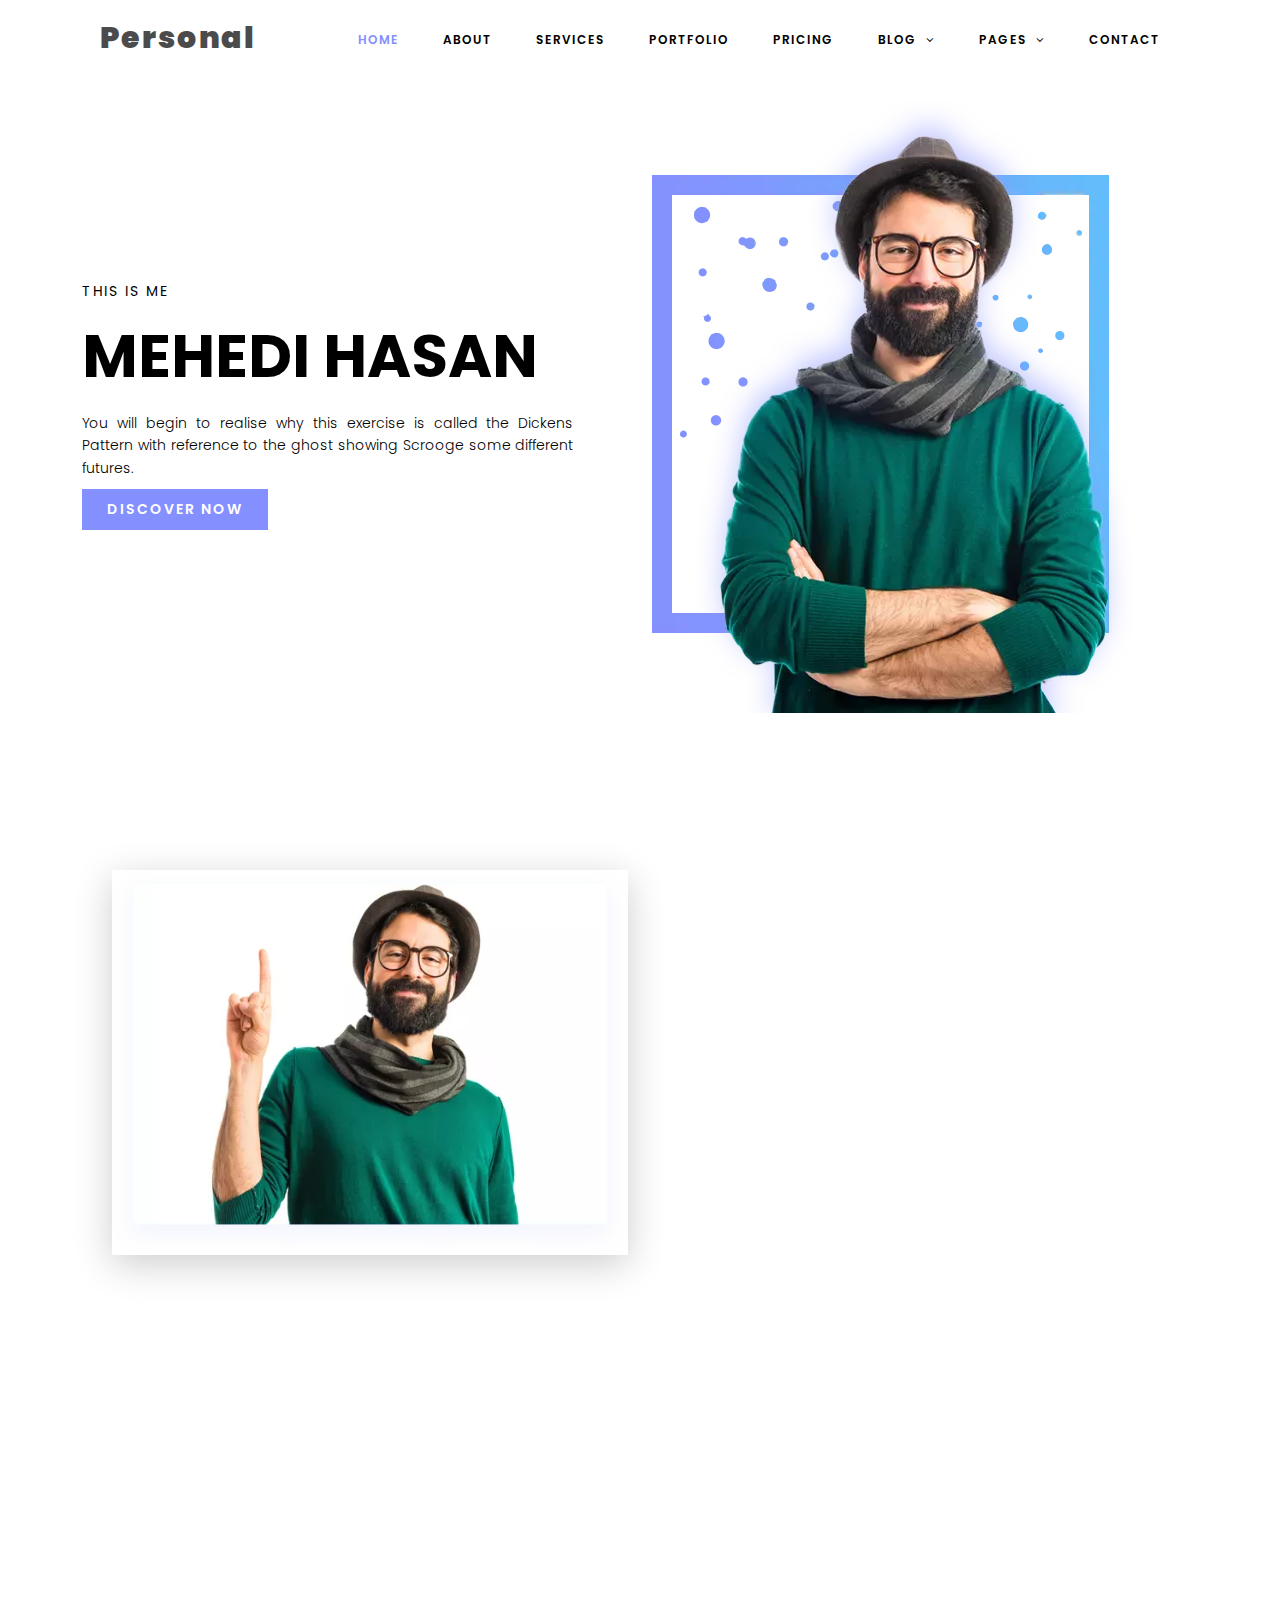
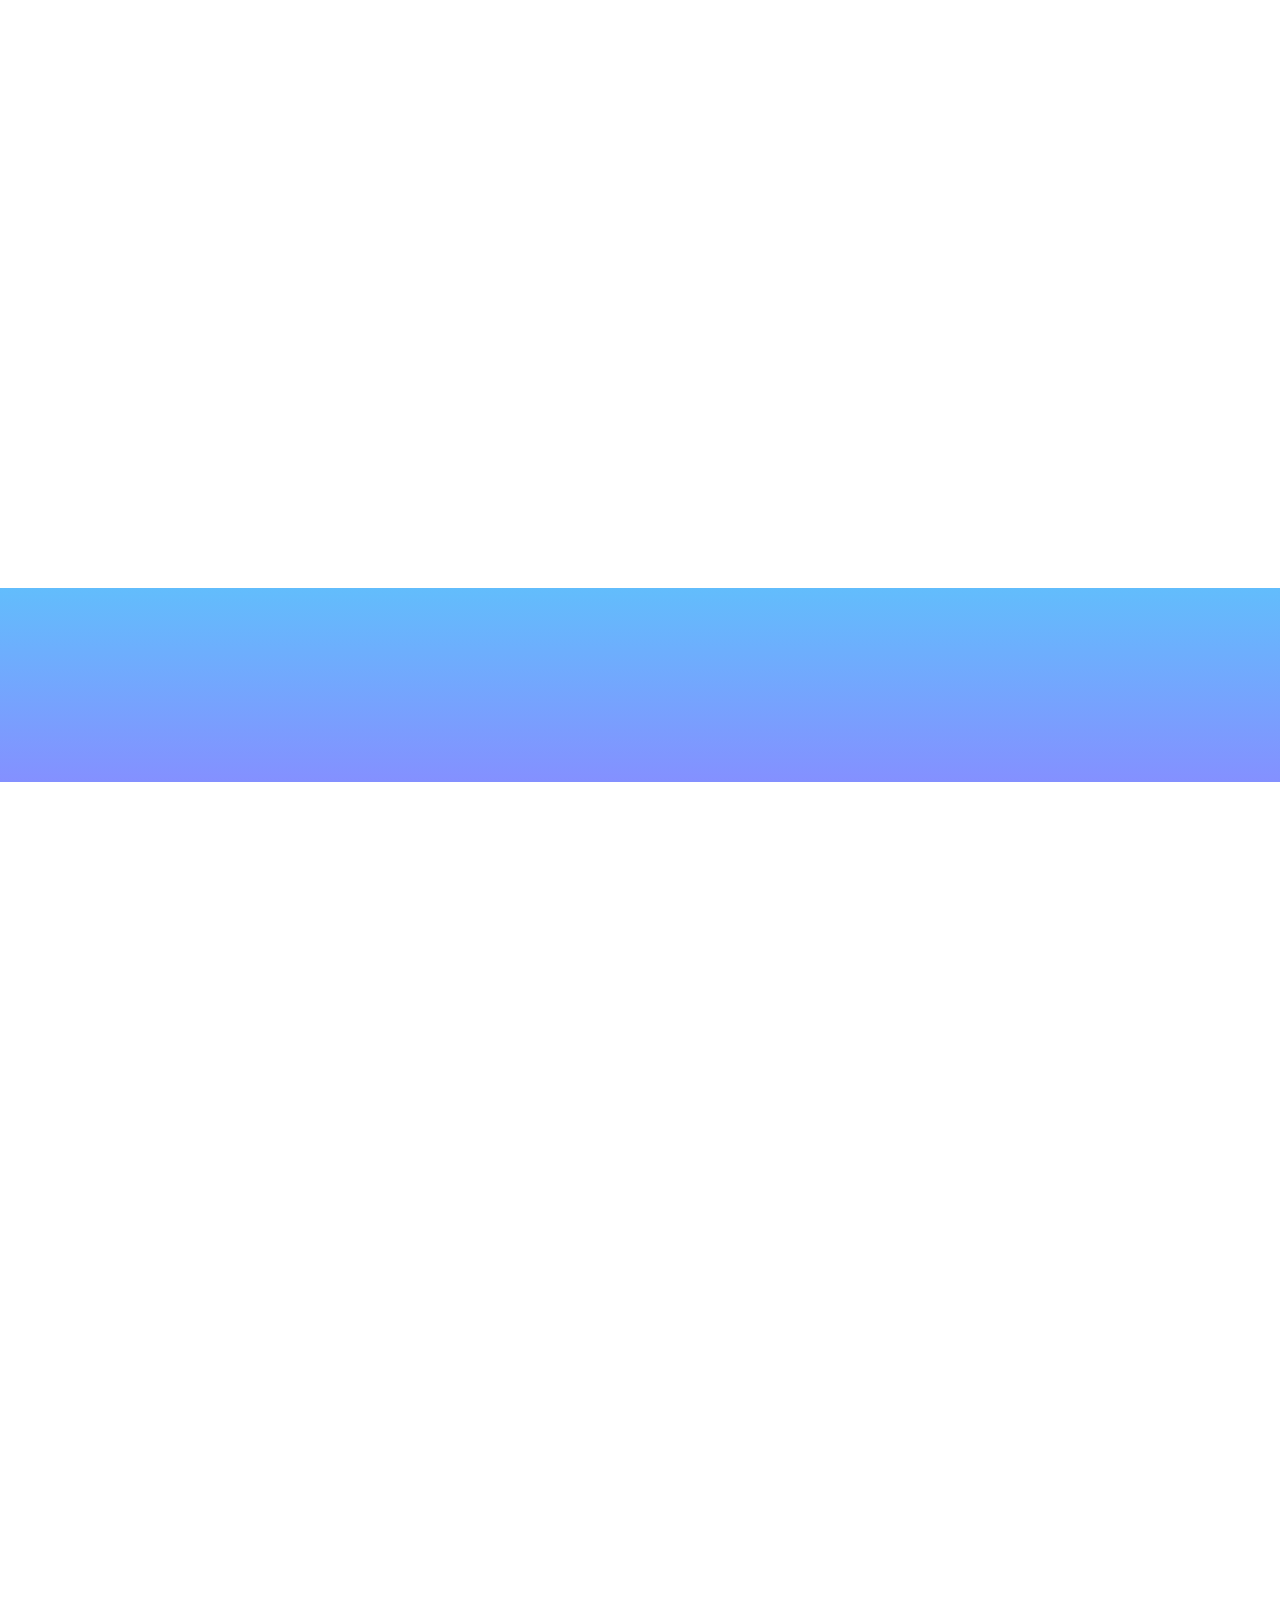
<file: index.html>
<!DOCTYPE html>
	<html lang="en">
	<head>
		<meta charset="UTF-8">
		<meta http-equiv="X-UA-Compatible" content="IE=edge">
		<meta name="viewport" content="width=device-width, initial-scale=1.0">
	<title>Personal Portfolio</title>

	<!-- bootstrap css link -->
	<link rel="stylesheet" href="assets/css/bootstrap.min.css">
	<!-- animate css link -->
	<link rel="stylesheet" href="assets/css/animate.min.css">
	<!-- fontawesome  css link -->
	<link rel="stylesheet" href="assets/css/font-awesome.min.css">
	<!-- owl carousel css link -->
	<link rel="stylesheet" href="assets/css/owl.carousel.min.css">
	<!-- magnific-popup css link -->
	<link rel="stylesheet" href="assets/css/magnific-popup.css">

	<!-- custom css link -->
	<link rel="stylesheet" href="style.css">
	<!-- responsive css link -->
	<link rel="stylesheet" href="assets/css/responsive.css">
</head>
<body>
<!-- back to top start -->
<div class="progress-wrap to-top">
	<a href="#"><i class="fa fa-long-arrow-up"></i></a>
</div>
<!-- back to top ends -->

<!-- header area start -->

<header class="header" id="header">
	<div class="header-top">
		<div class="logo">
			<a href="index.html"><h2>Personal</h2></a>
		</div>

		<nav class="navbar a_parent">
			<ul>
				<li class="menu-active"><a href="index.html" class="navItem active">Home</a></li>
				<li><a href="about.html" class="navItem">about</a></li>
				<li><a href="service.html" class="navItem">services</a></li>
				<li><a href="portfolio.html" class="navItem">portfolio</a></li>
				<li><a href="#" class="navItem">pricing</a></li>
				<li><a href="#" class="navItem">blog <i class="fa fa-angle-down pd-r"></i></a>
					<ul class="dropdown dd_menu">
						<li><a href="#">Blog Home</a></li>
						<li><a href="#">Blog Single</a></li>
					</ul>
				</li>
				<li><a href="#" class="navItem">pages <i class="fa fa-angle-down pd-r"></i></a>
					<ul class="dropdown dd_menu">
						<li><a href="#">Elements</a></li>
						<li><a href="#" class="navItem dd_menu_a">Level 2 <i class="fa fa-angle-right pd-r"></i></a>
							<ul class="dropdown-2 dd_menu">
								<li><a href="#">Item One</a></li>
								<li><a href="#">Item Two</a></li>
							</ul>
						</li>
					</ul>
				</li>				
				<li><a href="#" class="navItem">contact</a></li>
			</ul>
		</nav>
<!-- mobile nav start -->
		<div class="mobile-nav">

			<div id="toggle" class="toggle">
				<i class="fa fa-bars"></i>
			</div>

		</div>
			<div class="nav-bar">
				<div class="canvas-overlay" id="canvas-overlay"></div>
				<div class="close" id="close">
					<i class="fa fa-times"></i>
				</div>
				<ul>
					<li><a href="index.html" class="navItem active">Home</a></li>
					<li><a href="about.html" class="navItem">About</a></li>
					<li><a href="service.html" class="navItem">services</a></li>
					<li><a href="portfolio.html" class="navItem">Portfolio</a></li>
					<li><a href="#" class="navItem">pricing</a></li>
					<li><a href="#" class="navItem">Blog <i class="fa fa-angle-down rights"></i></a>
						<ul class="dropdown">
							<li><a href="#">Blog Home</a></li>
							<li><a href="#">Blog Single</a></li>
						</ul>
					</li>
					<li><a href="#" class="navItem">Pages <i class="fa fa-angle-down rights"></i></a>
						<ul class="dropdown">
							<li><a href="#">Elements</a></li>
							<li><a href="#" class="navItem">Level 2 <i class="fa fa-angle-down rights"></i></a>
								<ul class="dropdown">
									<li><a href="#">Item One</a></li>
									<li><a href="#">Item Two</a></li>
								</ul>
							</li>
						</ul>
					</li>
					<li><a href="#" class="navItem">contact</a></li>
				</ul>
			</div>
		<!-- mobile nav ends -->

	</div>
</header>

<!-- header area ends -->

<!-- homepage area starts -->

<section class="homepage animate__animated animate__fadeIn wow ">

	<div class="box-container">
		<div class="container">
			<div class="row align-items-center">

				<div class="col-lg-6 col-md-6">
					<div class="hompage-content">
						<h3>This is me</h3>
						<h1>Mehedi Hasan</h1>
						<P>You will begin to realise why this exercise is called the Dickens Pattern with reference to the ghost showing Scrooge some different futures.</P>
						<a href="#" class="btn hm-btn">Discover Now</a>
					</div>		
				</div>
				<div class="col-lg-6 col-md-6">
					<div class="homepage-img">
						<img src="assets/img/home.webp" alt="">
					</div>
				</div>

			</div>
		</div>
	</div>

</section>

<!-- homepage area ends -->

<!-- about me area starts -->

<section class="aboutme">

	<div class="box-container">
		<div class="container">
			<div class="row align-items-center">

				<div class="col-lg-6 col-md-6">
					<div class="aboutme-img animate__animated animate__zoomIn wow">
						<img src="assets/img/about.webp" alt="">
					</div>
				</div>

				<div class="col-lg-6 col-md-6">
					<div class="about-content animate__animated animate__zoomIn wow">
						<h3>About me</h3>
						<h1>Personal Details</h1>
						<p>Here, I focus on a range of items and features that we use in life without giving them a second thought. such as Coca Cola. Dolor sit amet, consectetur adipisicing elit, sed do eiusmod tempor incididunt ut labore et dolore magna aliqua. Ut enim ad minim veniam, quis nostrud exercitation ullamco. </p>
						<a href="#" class="btn about-me-btn">View Full Details</a>
					</div>		
				</div>	

			</div>
		</div>
	</div>

</section>

<!-- about area ends -->


<!-- service area start -->

<section class="services">
	<div class="service-area">
		<div class="container">

			<div class="row">
				<div class=" offset-lg-2 col-lg-7">
						<div class="service-heading animate__animated wow animate__fadeInUp">
							<h3>My Offered Services</h3>
							<p>At about this time of year, some months after New Year’s resolutions have been made and kept, or made and neglected.</p>
						</div>
				</div>
			</div>

			<div class="row">

				<div class="col-lg-4 col-md-6 animate__animated wow animate__fadeInUp">
					<div class="service-box">
						<div class="service-box-top">
							<div class="service-box-icon">
								<i class="fa fa-pie-chart"></i>
							</div>
							<h4>Web Design</h4>
						</div>
						<p>“It is not because things are difficult that we do not dare; it is because we do not dare that they are difficult.” </p>
					</div>
				</div>

				<div class="col-lg-4 col-md-6 animate__animated wow animate__fadeInUp">
					<div class="service-box">
						<div class="service-box-top">
							<div class="service-box-icon">
								<i class="fa fa-laptop"></i>
							</div>
							<h4>Web Development</h4>
						</div>
						<p>“It is not because things are difficult that we do not dare; it is because we do not dare that they are difficult.” </p>
					</div>
				</div>

				<div class="col-lg-4 col-md-6 animate__animated wow animate__fadeInUp">
					<div class="service-box">
						<div class="service-box-top">
							<div class="service-box-icon">
								<i class="fa fa-camera"></i>
							</div>
							<h4>Photography</h4>
						</div>
						<p>“It is not because things are difficult that we do not dare; it is because we do not dare that they are difficult.” </p>
					</div>
				</div>

				<div class="col-lg-4 col-md-6 animate__animated wow animate__fadeInUp">
					<div class="service-box">
						<div class="service-box-top">
							<div class="service-box-icon">
								<i class="fa fa-picture-o"></i>
							</div>
							<h4>Cliping Path</h4>
						</div>
						<p>“It is not because things are difficult that we do not dare; it is because we do not dare that they are difficult.” </p>
					</div>
				</div>

				<div class="col-lg-4 col-md-6 animate__animated wow animate__fadeInUp">
					<div class="service-box">
						<div class="service-box-top">
							<div class="service-box-icon">
								<i class="fa fa-tablet"></i>
							</div>
							<h4>Apps Interface</h4>
						</div>
						<p>“It is not because things are difficult that we do not dare; it is because we do not dare that they are difficult.” </p>
					</div>
				</div>

				<div class="col-lg-4 col-md-6 animate__animated wow animate__fadeInUp">
					<div class="service-box">
						<div class="service-box-top">
							<div class="service-box-icon">
								<i class="fa fa-rocket"></i>
							</div>
							<h4>Graphic Design</h4>
						</div>
						<p>“It is not because things are difficult that we do not dare; it is because we do not dare that they are difficult.” </p>
					</div>
				</div>

			</div>
		</div>
	</div>
</section>

<!-- service area end -->


<!-- counting area start -->

<section class="counting">
	<div class="counting-area">
		<div class="container">
			<div class="row animate__animated wow animate__fadeInUp">
				<div class="col-lg-3 col-md-6">
					<div class="single-count-box ">
						<h2 class="count">2536</h2>
						<p>Projects Completed</p>
					</div>
				</div>

				<div class="col-lg-3 col-md-6">
					<div class="single-count-box">
						<h2 class="count">6784</h2>
						<p>Happy Clients</p>
					</div>
				</div>
				
				<div class="col-lg-3 col-md-6">
					<div class="single-count-box">
						<h2 class="count">2239</h2>
						<p>Cups of Coffee</p>
					</div>
				</div>
				
				<div class="col-lg-3 col-md-6">
					<div class="single-count-box">
						<h2 class="count">434</h2>
						<p>Real professinal</p>
					</div>
				</div>

			</div>
		</div>
	</div>
</section>

<!-- counting area ends -->

<!-- portfolio area starts  -->

<section class="portfolio portfolio-area" >
	<div class="portfolio-section">

		<div class="portfolio-heading text-center animate__animated wow animate__fadeInUp">
			<h2 class="portfolio-title">Our Latest Featured Projects</h2>
			<p>Who are in extremely love with eco friendly system.</p>
		</div>

		<div class="portfolio-content container">
			<div class="row">
				<div class="offset-lg-3 col-lg-7">
					<div class="portfolio-menu animate__animated wow animate__fadeInUp">
						<ul>
							<li class="filterr active" data-filter="*">ALL</li>
							<li class="filterr" data-filter=".vector">Vector</li>
							<li class="filterr" data-filter=".raster">Raster</li>
							<li class="filterr" data-filter=".ui">UI/UX</li>
							<li class="filterr" data-filter=".print">Printing</li>
						</ul>
					</div>
				</div>
			</div>
		
			<div class="row">
				<div class="portfolio-item-lists">
					<div class="container">
						<div class="row portfolio-item-list popup-gallery">
						
							<div class="col-lg-4 col-sm-4 vector single-portfolio-item animate__animated wow animate__fadeInUp">
								<div class="relative">
									<div class="thumb">
										<div class="overlay overlay-bg"></div>
											<img src="assets/img/portfolio-1.webp" alt="">
										<a class="img-pop-up" href="assets/img/portfolio-1.webp">
											<div class="middle">
												<img src="assets/img/overlay.png" alt="">
											</div>
										</a>
									</div>
								</div>
								<div class="p-inner">
									<h4>2D Vinyl Design</h4>
									<div class="cat">vector</div>
								</div>
							</div>
						
							<div class="col-lg-4 col-sm-4 vector single-portfolio-item animate__animated wow animate__fadeInUp">
							<div class="relative">
								<div class="thumb">
									<div class="overlay overlay-bg"></div>
										<img src="assets/img/portfolio-2.webp" alt="">
									
									<a class="img-pop-up" href="assets/img/portfolio-2.webp">
										<div class="middle">
											<img src="assets/img/overlay.png" alt="">
										</div>
									</a>
								</div>
							</div>
							<div class="p-inner">
								<h4>2D Vinyl Design</h4>
								<div class="cat">vector</div>
							</div>
						</div>

							<div class="col-lg-4 col-sm-4 raster single-portfolio-item animate__animated wow animate__fadeInUp">
							<div class="relative">
								<div class="thumb">
									<div class="overlay overlay-bg"></div>
										<img src="assets/img/portfolio-3.webp" alt="">
									
									<a class="img-pop-up" href="assets/img/portfolio-3.webp">
										<div class="middle">
											<img src="assets/img/overlay.png" alt="">
										</div>
									</a>
								</div>
							</div>
							<div class="p-inner">
								<h4>Creative Poster Design</h4>
								<div class="cat">raster</div>
							</div>
						</div>
							<div class="col-lg-4 col-sm-4 ui print single-portfolio-item animate__animated wow animate__fadeInUp">
							<div class="relative">
								<div class="thumb">
									<div class="overlay overlay-bg"></div>
										<img src="assets/img/portfolio-4.webp" alt="">
									
									<a class="img-pop-up" href="assets/img/portfolio-4.webp">
										<div class="middle">
											<img src="assets/img/overlay.png" alt="">
										</div>
									</a>
								</div>
							</div>
							<div class="p-inner">
								<h4>Embosed Logo Design</h4>
								<div class="cat">UI/UX</div>
							</div>
						</div>

							<div class="col-lg-4 col-sm-4 raster single-portfolio-item animate__animated wow animate__fadeInUp">
							<div class="relative">
								<div class="thumb">
									<div class="overlay overlay-bg"></div>
										<img src="assets/img/portfolio-5.webp" alt="">
									
									<a class="img-pop-up" href="assets/img/portfolio-5.webp">
										<div class="middle">
											<img src="assets/img/overlay.png" alt="">
										</div>
									</a>
								</div>
							</div>
							<div class="p-inner">
								<h4>3D Helmet Design</h4>
								<div class="cat">raster</div>
							</div>
						</div>

							<div class="col-lg-4 col-sm-4 print single-portfolio-item animate__animated wow animate__fadeInUp">
							<div class="relative">
								<div class="thumb">
									<div class="overlay overlay-bg"></div>
										<img src="assets/img/portfolio-6.webp" alt="">
									
									<a class="img-pop-up" href="assets/img/portfolio-6.webp">
										<div class="middle">
											<img src="assets/img/overlay.png" alt="">
										</div>
									</a>
								</div>
							</div>
						<div class="p-inner">
							<h4>Creative Poster Design</h4>
							<div class="cat">print</div>
						</div>
					</div>

					</div>
					</div>
				</div>
			</div>
		</div>
	</div>
</section>

<!-- portfolio area ends -->

<!-- Clients area starts -->

<section class="clients">
	<div class="clients-area">
		<div class="container">

			<div class="row">
				<div class="col-lg-12 text-center">
					<div class="client-area-heading animate__animated wow animate__fadeInUp">
						<h3 class="clients-title">Client's Feedback About Me</h3>
						<p>It is very easy to start smoking but it is an uphill task to quit it. Ask any chain smoker or even a person.</p>
					</div>
				</div>
			</div>

			<div class="single-clients-list owl-carousel animate__animated wow animate__fadeInUp">

					<div class="single-clients-item animate__animated wow animate__fadeInLeft">
						<div class="left-area">
							<img src="assets/img/user2.png.webp" alt="">
						</div>

						<div class="right-area">
								<p> A purpose is the eternal condition for success. Every former smoker can tell you just how hard it is to stop smoking cigarettes. However.  </p>						
							<h4>Carolyn Craig</h4>
							<p class="users-title">CEO at Facebook</p>
						</div>
					</div>

					<div class="single-clients-item animate__animated wow animate__fadeInRight">
						<div class="left-area">
							<img src="assets/img/user1.png.webp" alt="">
						</div>

						<div class="right-area">
							<p>Do you want to be even more successful? Learn to love learning and growth. The more effort you put into improving your skills, the bigger the payoff you.</p>
							<h4>Harriet Maxwell</h4>
							<p class="users-title">CEO at Google</p>
						</div>
					</div>

			</div>
		</div>
	</div>
</section>

<!-- Clients area ends -->

<!-- products area starts -->

<section class="products">
	<div class="product-area">
		<div class="container">
			<div class="row">
				<div class="col-lg-12 text-center">
					<div class="client-area-heading animate__animated wow animate__fadeInUp">
						<h3 class="clients-title">Choose Your Plan</h3>
						<p>When someone does something that they know that they shouldn’t do, did they.</p>
					</div>
				</div>
			</div>

			<div class="row single-product-area">
				<div class="col-lg-3 col-md-6 text-center product-bottom animate__animated wow animate__fadeInUp">
					<div class="single-product-box">

						<div class="top-area">
							<h2 class="package-no">01</h2>
							<h4>Economy</h4>
							<p>For the individuals</p>
						</div>

						<div class="package-list">
							<ul>
								<li>Secure Online Transfer</li>
								<li>Unlimited Styles for interface</li>
								<li>Reliable Customer Service</li>
							</ul>
						</div>

						<div class="bottom-area">
							<div class="pack-price">
								<h3> <span>$</span> 199.00</h3>
							</div>
							<div class="buy-btn">
								<a href="#" class="btn buy-now-btn">Buy Now</a>
							</div>
						</div>	

					</div>
				</div>
				<div class="col-lg-3 col-md-6 text-center product-bottom animate__animated wow animate__fadeInUp">
					<div class="single-product-box">

						<div class="top-area">
							<h2 class="package-no">02</h2>
							<h4>Business</h4>
							<p>For the individuals</p>
						</div>

						<div class="package-list">
							<ul>
								<li>Secure Online Transfer</li>
								<li>Unlimited Styles for interface</li>
								<li>Reliable Customer Service</li>
							</ul>
						</div>

						<div class="bottom-area">
							<div class="pack-price">
								<h3> <span>$</span> 199.00</h3>
							</div>
							<div class="buy-btn">
								<a href="#" class="btn buy-now-btn">Buy Now</a>
							</div>
						</div>	

					</div>
				</div>
				<div class="col-lg-3 col-md-6 text-center product-bottom animate__animated wow animate__fadeInUp">
					<div class="single-product-box">

						<div class="top-area">
							<h2 class="package-no">03</h2>
							<h4>Premium</h4>
							<p>For the individuals</p>
						</div>

						<div class="package-list">
							<ul>
								<li>Secure Online Transfer</li>
								<li>Unlimited Styles for interface</li>
								<li>Reliable Customer Service</li>
							</ul>
						</div>

						<div class="bottom-area">
							<div class="pack-price">
								<h3> <span>$</span> 199.00</h3>
							</div>
							<div class="buy-btn">
								<a href="#" class="btn buy-now-btn">Buy Now</a>
							</div>
						</div>	

					</div>
				</div>
				<div class="col-lg-3 col-md-6 text-center product-bottom animate__animated wow animate__fadeInUp">
					<div class="single-product-box">

						<div class="top-area">
							<h2 class="package-no">04</h2>
							<h4>Exclusive</h4>
							<p>For the individuals</p>
						</div>

						<div class="package-list">
							<ul>
								<li>Secure Online Transfer</li>
								<li>Unlimited Styles for interface</li>
								<li>Reliable Customer Service</li>
							</ul>
						</div>

						<div class="bottom-area">
							<div class="pack-price">
								<h3> <span>$</span> 199.00</h3>
							</div>
							<div class="buy-btn">
								<a href="#" class="btn buy-now-btn">Buy Now</a>
							</div>
						</div>	

					</div>
				</div>
			</div>

		</div>
	</div>
</section>

<!-- products area ends -->

<!-- post area starts -->

<section class="post">
	<div class="post-area">
		<div class="container">

			<div class="row">
				<div class="offset-lg-2 col-lg-8 pb-30 text-center">
					<div class="post-heading animate__animated wow animate__fadeInUp">
						<h3>Latest posts from our blog</h3>
						<p>You may be a skillful, effective employer but if you don’t trust your personnel and the opposite, then the chances of improving and expanding the business.</p>
					</div>
				</div>
			</div>

			<div class="post-content animate__animated wow animate__fadeInUp">
				<div class="row">

					<div class="col-lg-4 col-sm-4 animate__animated wow animate__fadeInUp">
						<div class="single-post-box">
							<div class="post-img">
								<img src="assets/img/post-1.webp" alt="">
							</div>
							<div class="post-contents">
								<div class="post-author">
									<div class="left">
										<img src="assets/img/author.webp" alt="">
										<h5 class="author-name">Mark Wiens</h5>
									</div>
									<div class="right">
										<p>13th <span>Dec</span></p>
										<a href="#" class="post-react"><i class="fa fa-heart-o"></i><span>15</span></a>
										<a href="#" class="post-cmnt"><i class="fa fa-comment-o"></i><span>04</span></a>
									</div>
								</div>
								<div class="post-bottom">
									<h3>Break Through Self Doubt And Fear</h3>
									<p>Dream interpretation has many forms; it can be done be done for the sake of fun, hobby or can be taken up as a serious career.</p>
								</div>
							</div>
						</div>
					</div>

					<div class="col-lg-4  col-sm-4 animate__animated wow animate__fadeInUp">
						<div class="single-post-box">
							<div class="post-img">
								<img src="assets/img/post-2.webp" alt="">
							</div>
							<div class="post-contents">
								<div class="post-author">
									<div class="left">
										<img src="assets/img/author.webp" alt="">
										<h5 class="author-name">Mark Wiens</h5>
									</div>
									<div class="right">
										<p>13th <span>Dec</span></p>
										<a href="#" class="post-react"><i class="fa fa-heart-o"></i><span>15</span></a>
										<a href="#" class="post-cmnt"><i class="fa fa-comment-o"></i><span>04</span></a>
									</div>
								</div>
								<div class="post-bottom">
									<h3>Portable Fashion for young women</h3>
									<p>You may be a skillful, effective employer but if you don’t trust your personnel and the opposite, then the chances of improving. </p>
								</div>
							</div>
						</div>
					</div>

					<div class="col-lg-4  col-sm-4 animate__animated wow animate__fadeInUp">
						<div class="single-post-box">
							<div class="post-img">
								<img src="assets/img/post-3.webp" alt="">
							</div>
							<div class="post-contents">
								<div class="post-author">
									<div class="left">
										<img src="assets/img/author.webp" alt="">
										<h5 class="author-name">Mark Wiens</h5>
									</div>
									<div class="right">
										<p>13th <span>Dec</span></p>
										<a href="#" class="post-react"><i class="fa fa-heart-o"></i><span>15</span></a>
										<a href="#" class="post-cmnt"><i class="fa fa-comment-o"></i><span>04</span></a>
									</div>
								</div>
								<div class="post-bottom">
									<h3>Do Dreams Serve As A Premonition</h3>
									<p>So many of us are demotivated to achieve anything. Such people are not enthusiastic about anything. They don’t want to work involved. </p>
								</div>
							</div>
						</div>
					</div>


				</div>
			</div>
		</div>
	</div>
</section>

<!-- post area ends -->

<!-- brands area start -->
<section class="brands">
	<div class="brand-area">
		<div class="container">
			<div class="brand-slider owl-carousel">

				<div class="single-brand-slide animate__animated wow animate__ZoomIn">
					<img src="assets/img/brang-logo-1-removebg-preview.png" alt="">
				</div>

				<div class="single-brand-slide animate__animated wow animate__ZoomIn">
					<img src="assets/img/brang-logo-2-removebg-preview.png" alt="">
				</div>

				<div class="single-brand-slide animate__animated wow animate__ZoomIn">
					<img src="assets/img/brang-logo-3-removebg-preview.png" alt="">
				</div>

				<div class="single-brand-slide animate__animated wow animate__ZoomIn">
					<img src="assets/img/brang-logo-4-removebg-preview.png" alt="">
				</div>

				<div class="single-brand-slide animate__animated wow animate__ZoomIn">
					<img src="assets/img/brang-logo-5-removebg-preview.png" alt="">
				</div>

			</div>
		</div>
	</div>
</section>

<!-- brands area ends -->

<!-- footer area start -->

<footer class="footer">
	<div class="container">
		<div class="row animate__animated wow animate__fadeInUp">
			<div class="col-lg-5 col-md-6 col-sm-6 animate__animated wow animate__fadeInUp">
				<div class="single-footer-box">
					<h3>About Me</h3>
					<p>We have tested a number of registry fix and clean utilities and present our top 3 list on our site for your convenience. </p>
					<p class="footer-text">Copyright ©2022 All rights reserved | This template is made with by <span> Mehedi Hasan </span> </p>
				</div>
			</div>

			<div class="col-lg-5 col-md-6 col-sm-6 animate__animated wow animate__fadeInUp">
				<div class="single-footer-box">
					<h3>Newsletter</h3>
					<p>Stay updated with our latest trends</p>			
					<form action=".html">
						<div class="input-group">
							<input type="text" name="email" placeholder="Enter Email Address">
							<div class="input-group-btn">
								<button class="btn ft-btn" type="submit"><i class="fa fa-long-arrow-right"></i></button>
							</div>
						</div>
					</form>		
				</div>
			</div>

			<div class="col-lg-2 col-md-6 col-sm-6 animate__animated wow animate__fadeIn">
				<div class="single-footer-box">
					<h3>Follow Me</h3>
					<p>Let us be social</p>
					<div class="social-widget">
						<a href="#"><i class="fa fa-facebook"></i></a>
						<a href="#"><i class="fa fa-twitter"></i></a>
						<a href="#"><i class="fa fa-dribbble"></i></a>
						<a href="#"><i class="fa fa-behance"></i></a>
					</div>
				</div>
			</div>
		</div>
	</div>
</footer>

<!-- footer area end -->

	<!-- jquery main js -->
	<script src="assets/js/jquery-2.2.4.min.js"></script>
	<!-- magnific-popup js -->
	<script src="assets/js/jquery.magnific-popup.min.js"></script>
	<!-- bootstrap js -->
	<script src="assets/js/bootstrap.bundle.min.js"></script>
	<!-- bootstrap bundle js -->
	<script src="assets/js/bootstrap.min.js"></script>
	<!-- owl-arousel js -->
	<script src="assets/js/owl.carousel.min.js"></script>
	<!-- wow js -->
	<script src="assets/js/waypoints.min.js"></script>
	<!-- wow js -->
	<script src="assets/js/wow.min.js"></script>
	<!-- wow js -->
	<script src="assets/js/jquery.counterup.min.js"></script>
	<!-- isotope js -->
	<script src="assets/js/isotope.pkgd.min.js"></script>
	<!-- custom js -->
	<script src="assets/js/main.js"></script>
</body>
</html>
</file>
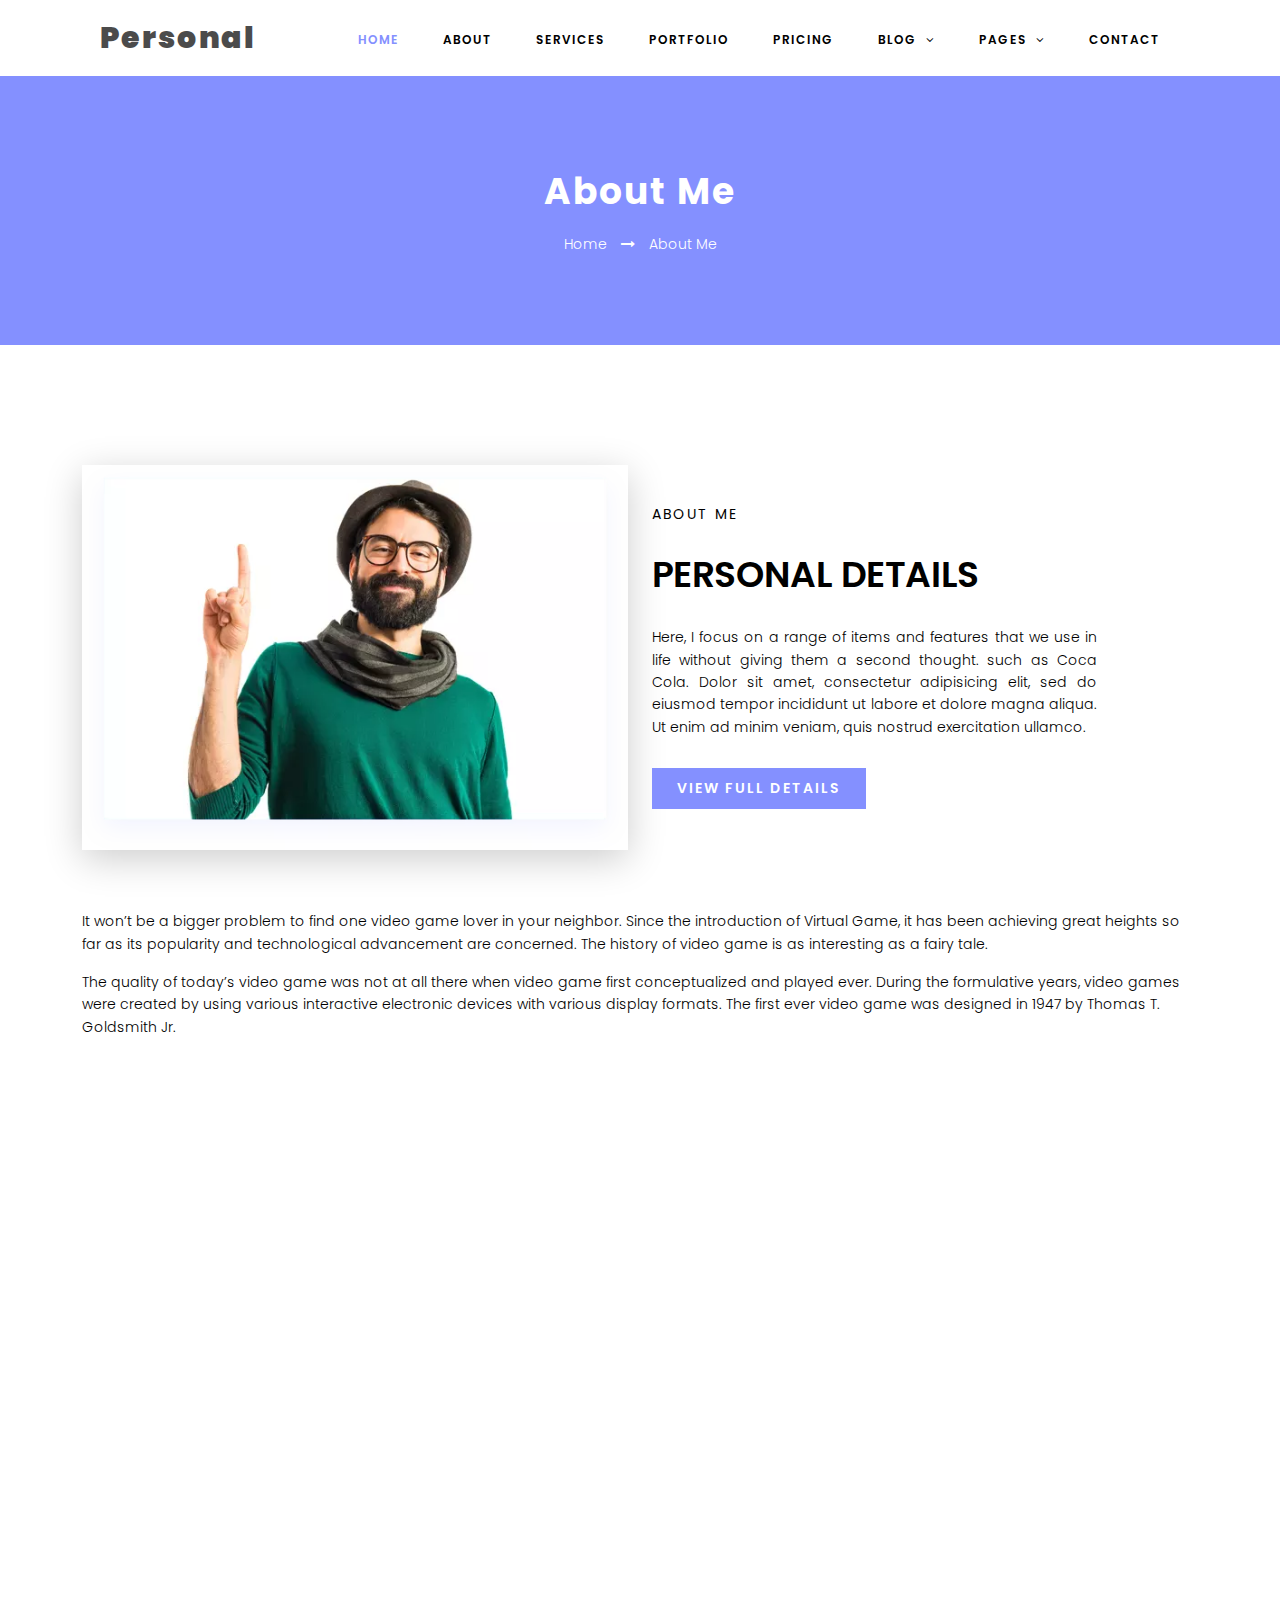
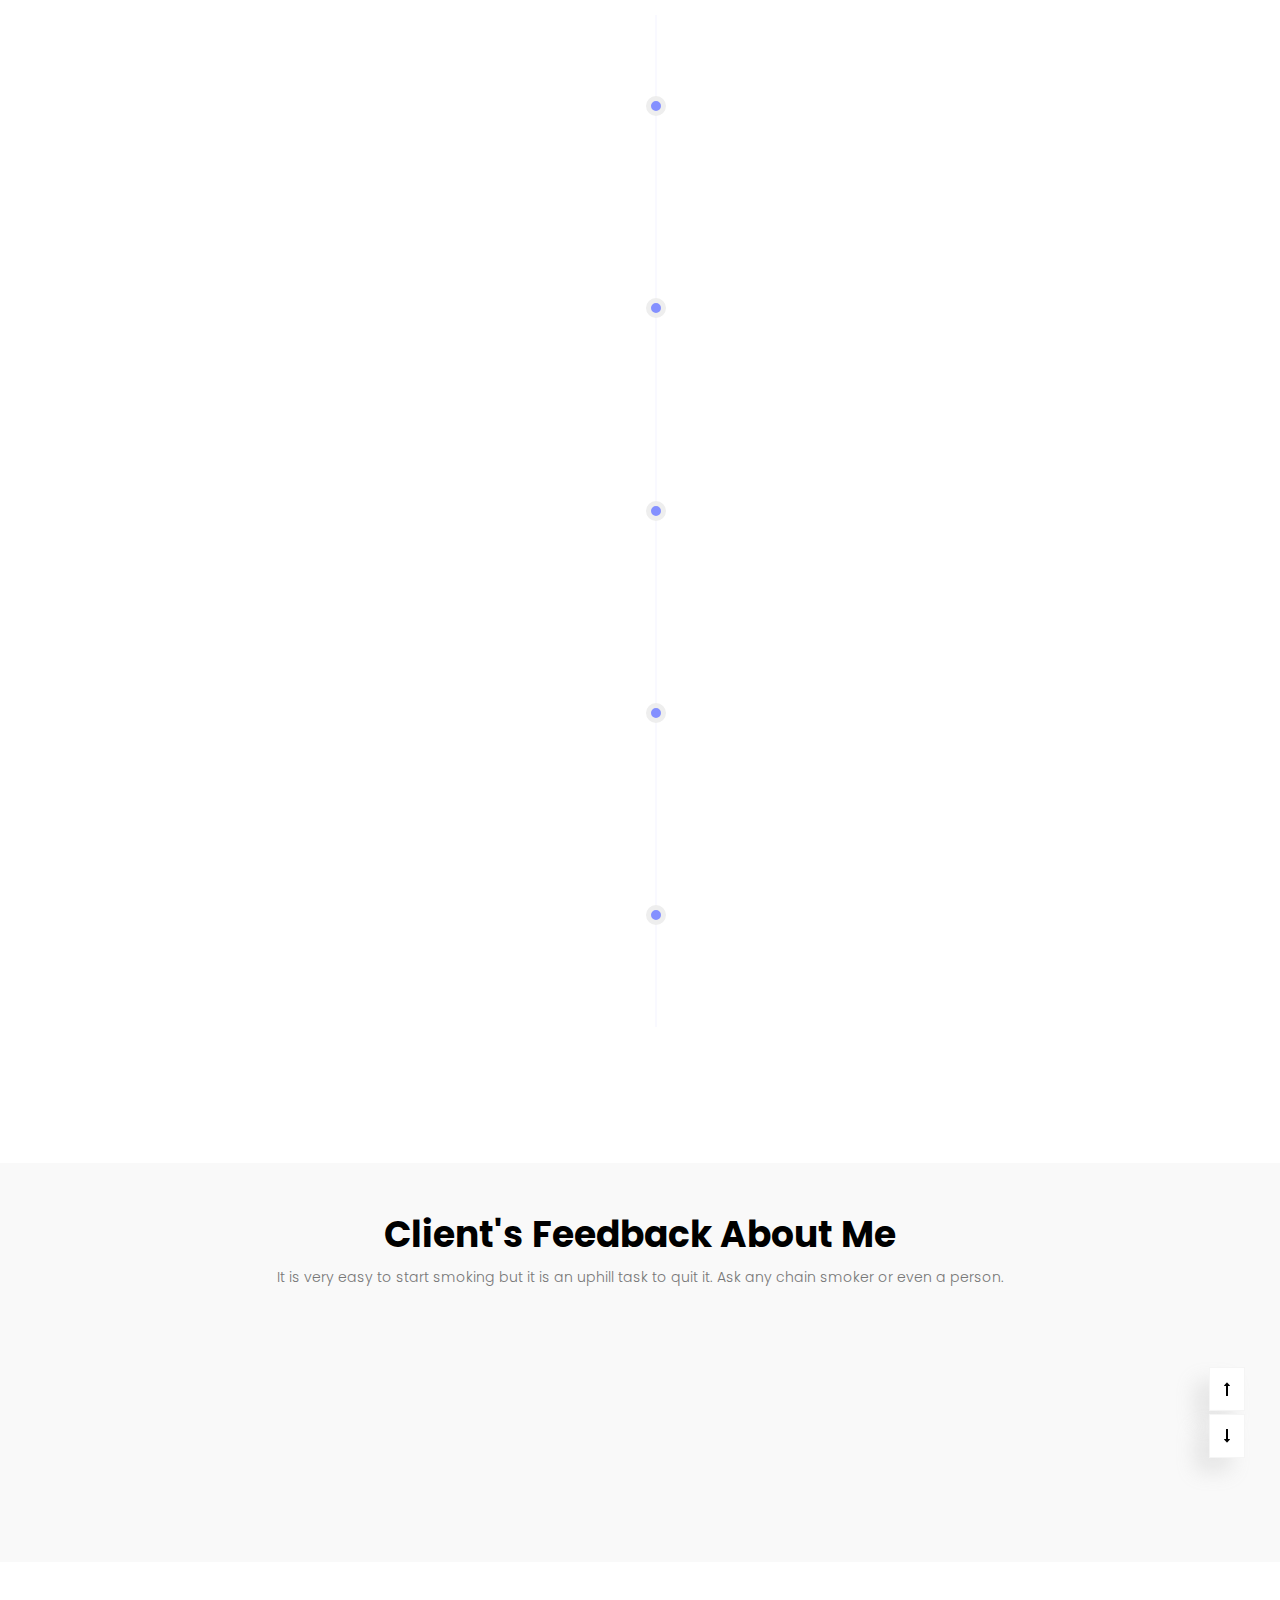
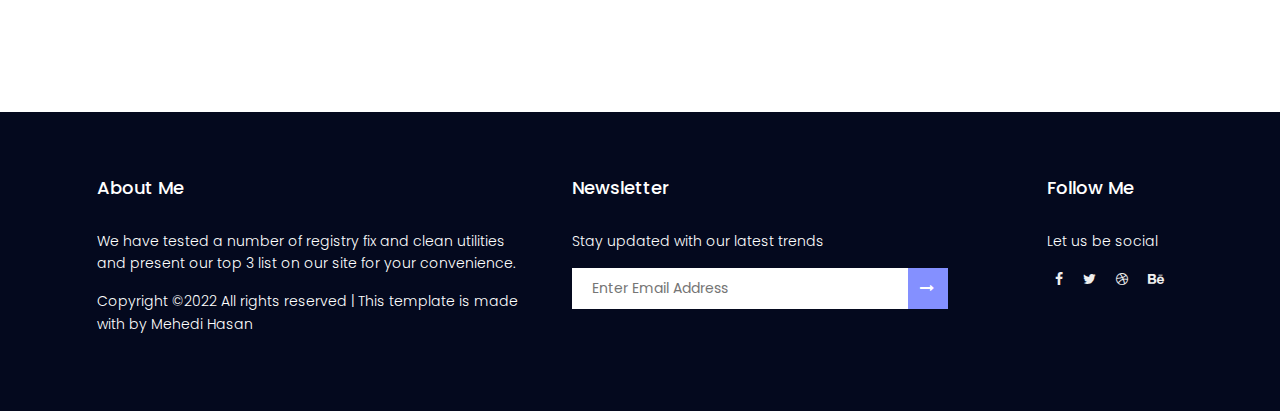
<file: about.html>
<!DOCTYPE html>
<html>
<head>
	<title>Personal Portfolio</title>

<!-- bootstrap css link -->
<link rel="stylesheet" href="assets/css/bootstrap.min.css">
<!-- animate css link -->
<link rel="stylesheet" href="assets/css/animate.min.css">
<!-- fontawesome  css link -->
<link rel="stylesheet" href="assets/css/font-awesome.min.css">
<!-- owl carousel css link -->
<link rel="stylesheet" href="assets/css/owl.carousel.min.css">
<!-- magnific-popup css link -->
<link rel="stylesheet" href="assets/css/magnific-popup.css">

<!-- custom css link -->
<link rel="stylesheet" href="about.css">
<!-- custom css link -->
<link rel="stylesheet" href="style.css">
<!-- responsive css link -->
<link rel="stylesheet" href="assets/css/responsive.css">

</head>
<body>
	
<!-- back to top start -->
<div class="progress-wrap to-top">
	<a href="#"><i class="fa fa-long-arrow-up"></i></a>
</div>
<!-- back to top ends -->

	<!-- header area start -->

<header class="header" id="header">
	<div class="header-top">
		<div class="logo">
			<a href="index.html"><h2>Personal</h2></a>
		</div>

		<nav class="navbar a_parent">
			<ul>
				<li class="menu-active"><a href="index.html" class="navItem active">Home</a></li>
				<li><a href="about.html" class="navItem">about</a></li>
				<li><a href="service.html" class="navItem">services</a></li>
				<li><a href="portfolio.html" class="navItem">portfolio</a></li>
				<li><a href="#" class="navItem">pricing</a></li>
				<li><a href="#" class="navItem">blog <i class="fa fa-angle-down pd-r"></i></a>
					<ul class="dropdown dd_menu">
						<li><a href="#">Blog Home</a></li>
						<li><a href="#">Blog Single</a></li>
					</ul>
				</li>
				<li><a href="#" class="navItem">pages <i class="fa fa-angle-down pd-r"></i></a>
					<ul class="dropdown dd_menu">
						<li><a href="#">Elements</a></li>
						<li><a href="#" class="navItem dd_menu_a">Level 2 <i class="fa fa-angle-right pd-r"></i></a>
							<ul class="dropdown-2 dd_menu">
								<li><a href="#">Item One</a></li>
								<li><a href="#">Item Two</a></li>
							</ul>
						</li>
					</ul>
				</li>				
				<li><a href="#" class="navItem">contact</a></li>
			</ul>
		</nav>
<!-- mobile nav start -->
		<div class="mobile-nav">

			<div id="toggle" class="toggle">
				<i class="fa fa-bars"></i>
			</div>

		</div>
			<div class="nav-bar">
				<div class="canvas-overlay" id="canvas-overlay"></div>
				<div class="close" id="close">
					<i class="fa fa-times"></i>
				</div>
				<ul>
					<li><a href="index.html" class="navItem">Home</a></li>
					<li><a href="about.html" class="navItem active">About</a></li>
					<li><a href="service.html" class="navItem">services</a></li>
					<li><a href="portfolio.html" class="navItem">Portfolio</a></li>
					<li><a href="#" class="navItem">pricing</a></li>
					<li><a href="#" class="navItem">Blog <i class="fa fa-angle-down rights"></i></a>
						<ul class="dropdown">
							<li><a href="#">Blog Home</a></li>
							<li><a href="#">Blog Single</a></li>
						</ul>
					</li>
					<li><a href="#" class="navItem">Pages <i class="fa fa-angle-down rights"></i></a>
						<ul class="dropdown">
							<li><a href="#">Elements</a></li>
							<li><a href="#" class="navItem">Level 2 <i class="fa fa-angle-down rights"></i></a>
								<ul class="dropdown">
									<li><a href="#">Item One</a></li>
									<li><a href="#">Item Two</a></li>
								</ul>
							</li>
						</ul>
					</li>
					<li><a href="#" class="navItem">contact</a></li>
				</ul>
			</div>
		<!-- mobile nav ends -->

	</div>
</header>

<!-- header area ends -->

<!-- navigation banner area start -->

<section class="nav-banner animate__animated wow animate__ZoomIn">
	<div class="nav-banner-area">
		<div class="nav-inner">
			<h1>About Me</h1>
			<div class="nav-inner-bottom"> <a href="index.html"> Home </a> <span><i class="fa fa-long-arrow-right"></i></span> <a href="about.html">About Me </a></div>
		</div>
	</div>
</section>

<!-- navigation banner area ends -->

<!-- about me area starts -->

<section class="aboutme">

	<div class="box-container">
		<div class="container">
			<div class="row align-items-center">

				<div class="col-lg-6 col-md-6 animate__animated wow animate__fadeInLeft">
					<div class="aboutme-img">
						<img src="assets/img/about.webp" alt="">
					</div>
				</div>

				<div class="col-lg-6 col-md-6 animate__animated wow animate__fadeInRight">
					<div class="about-content">
						<h3>About me</h3>
						<h1>Personal Details</h1>
						<p>Here, I focus on a range of items and features that we use in life without giving them a second thought. such as Coca Cola. Dolor sit amet, consectetur adipisicing elit, sed do eiusmod tempor incididunt ut labore et dolore magna aliqua. Ut enim ad minim veniam, quis nostrud exercitation ullamco. </p>
						<a href="#" class="btn about-me-btn">View Full Details</a>
					</div>		
				</div>	


				<div class="col-lg-12 aboutme-text animate__animated wow animate__fadeInUp">
					<p>It won’t be a bigger problem to find one video game lover in your neighbor. Since the introduction of Virtual Game, it has been achieving great heights so far as its popularity and technological advancement are concerned. The history of video game is as interesting as a fairy tale. </p>

					<p>The quality of today’s video game was not at all there when video game first conceptualized and played ever. During the formulative years, video games were created by using various interactive electronic devices with various display formats. The first ever video game was designed in 1947 by Thomas T. Goldsmith Jr. </p>
				</div>

				<div class="skill-bar animate__animated wow animate__fadeInUp">
					<h3>Tools Expertness</h3>
					<div class="container">
						<div class="row">
							<div class="col-lg-6">

								<div class="single-skill-bar">
									<p>After Effects 85%</p>
									<div class="skills effects"></div>
								</div>

								<div class="single-skill-bar">
									<p>Photoshop 90%</p>
									<div class="skills photoshop"></div>
								</div>

								<div class="single-skill-bar">
									<p>Illustrator 70%</p>
									<div class="skills illustrator"></div>
								</div>
		
							</div>		

							<div class="col-lg-6">
								
								<div class="single-skill-bar">
									<p>Sublime 95%</p>
									<div class="skills sublime"></div>
								</div>

								<div class="single-skill-bar">
									<p>Sketch 85%</p>
									<div class="skills sketch"></div>
								</div>

							</div>
						</div>
					</div>
				</div>

			</div>
		</div>
	</div>

</section>

<!-- about area ends -->

<!-- Qualification area strat -->

<section class="qualification">
	<div class="qualification-area">
		<div class="cotainer">
			<div class="qualification-heading text-center animate__animated wow animate__fadeInUp">
				<h3>My Qualifications</h3>
				<p>Who are in extremely love with eco friendly system.</p>
			</div>

			<div class="qualification-list">
				<ul>
					<li>
						<div class="list-content text-center animate__animated wow animate__fadeInRight">
							<h4>Master in Graphics & Fine Arts</h4>
							<p><span>Session: </span>2010-11</p>
							<p><span>Result: </span>3.78 (In the Scale of 4.00)</span></p>
						</div>
					</li>
					<li>
						<div class="list-content text-center animate__animated wow animate__fadeInLeft">
							<h4>Master in Graphics & Fine Arts</h4>
							<p><span>Session: </span>2010-11</p>
							<p><span>Result: </span>3.78 (In the Scale of 4.00)</span></p>
						</div>
					</li>
					<li>
						<div class="list-content text-center animate__animated wow animate__fadeInRight">
							<h4>Master in Graphics & Fine Arts</h4>
							<p><span>Session: </span>2010-11</p>
							<p><span>Result: </span>3.78 (In the Scale of 4.00)</span></p>
						</div>
					</li>
					<li>
						<div class="list-content text-center animate__animated wow animate__fadeInLeft">
							<h4>Master in Graphics & Fine Arts</h4>
							<p><span>Session: </span>2010-11</p>
							<p><span>Result: </span>3.78 (In the Scale of 4.00)</span></p>
						</div>
					</li>
					<li>
						<div class="list-content text-center animate__animated wow animate__fadeInRight">
							<h4>Master in Graphics & Fine Arts</h4>
							<p><span>Session: </span>2010-11</p>
							<p><span>Result: </span>3.78 (In the Scale of 4.00)</span></p>
						</div>
					</li>
				</ul>
			</div>

		</div>
	</div>
</section>

<!-- Qualification area ends -->

<!-- Clients area starts -->

<section class="clients">
	<div class="clients-area">
		<div class="container">

			<div class="row">
				<div class="col-lg-12 text-center">
					<div class="client-area-heading">
						<h3 class="clients-title">Client's Feedback About Me</h3>
						<p>It is very easy to start smoking but it is an uphill task to quit it. Ask any chain smoker or even a person.</p>
					</div>
				</div>
			</div>

			<div class="single-clients-list owl-carousel">

				<div class="animate__animated wow animate__fadeInUp">
					<div class="single-clients-item">
						<div class="left-area">
							<img src="assets/img/user1.png.webp" alt="">
						</div>

						<div class="right-area">
							<p>Do you want to be even more successful? Learn to love learning and growth. The more effort you put into improving your skills, the bigger the payoff you.</p>
							<h4>Harriet Maxwell</h4>
							<p class="users-title">CEO at Google</p>
						</div>
					</div>
				</div>

				<div class="animate__animated wow animate__fadeInUp">
					<div class="single-clients-item">
						<div class="left-area">
							<img src="assets/img/user2.png.webp" alt="">
						</div>

						<div class="right-area">
								<p>A purpose is the eternal condition for success. Every former smoker can tell you just how hard it is to stop smoking cigarettes. However.</p>						
							<h4>Carolyn Craig</h4>
							<p class="users-title">CEO at Facebook</p>
						</div>
					</div>
				</div>

			</div>
		</div>
	</div>
</section>

<!-- Clients area ends -->

<!-- brands area start -->
<section class="brands animate__animated wow animate__fadeInUp">
	<div class="brand-area">
		<div class="container">
			<div class="brand-slider owl-carousel">

				<div class="single-brand-slide">
					<img src="assets/img/brang-logo-1-removebg-preview.png" alt="">
				</div>

				<div class="single-brand-slide">
					<img src="assets/img/brang-logo-2-removebg-preview.png" alt="">
				</div>

				<div class="single-brand-slide">
					<img src="assets/img/brang-logo-3-removebg-preview.png" alt="">
				</div>

				<div class="single-brand-slide">
					<img src="assets/img/brang-logo-4-removebg-preview.png" alt="">
				</div>

				<div class="single-brand-slide">
					<img src="assets/img/brang-logo-5-removebg-preview.png" alt="">
				</div>

			</div>
		</div>
	</div>
</section>

<!-- brands area ends -->

<!-- footer area start -->

<footer class="footer">
	<div class="container">
		<div class="row">
			<div class="col-lg-5 col-md-6 col-sm-6">
				<div class="single-footer-box">
					<h3>About Me</h3>
					<p>We have tested a number of registry fix and clean utilities and present our top 3 list on our site for your convenience. </p>
					<p class="footer-text">Copyright ©2022 All rights reserved | This template is made with by <span> Mehedi Hasan </span> </p>
				</div>
			</div>

			<div class="col-lg-5 col-md-6 col-sm-6">
				<div class="single-footer-box">
					<h3>Newsletter</h3>
					<p>Stay updated with our latest trends</p>			
					<form action=".html">
						<div class="input-group">
							<input type="text" name="email" placeholder="Enter Email Address">
							<div class="input-group-btn">
								<button class="btn ft-btn" type="submit"><i class="fa fa-long-arrow-right"></i></button>
							</div>
						</div>
					</form>		
				</div>
			</div>

			<div class="col-lg-2 col-md-6 col-sm-6">
				<div class="single-footer-box">
					<h3>Follow Me</h3>
					<p>Let us be social</p>
					<div class="social-widget">
						<a href="#"><i class="fa fa-facebook"></i></a>
						<a href="#"><i class="fa fa-twitter"></i></a>
						<a href="#"><i class="fa fa-dribbble"></i></a>
						<a href="#"><i class="fa fa-behance"></i></a>
					</div>
				</div>
			</div>
		</div>
	</div>
</footer>

<!-- footer area end -->



	
	<!-- jquery main js -->
	<script src="assets/js/jquery-2.2.4.min.js"></script>
	<!-- magnific-popup js -->
	<script src="assets/js/jquery.magnific-popup.min.js"></script>
	<!-- bootstrap js -->
	<script src="assets/js/bootstrap.bundle.min.js"></script>
	<!-- bootstrap bundle js -->
	<script src="assets/js/bootstrap.min.js"></script>
	<!-- owl-arousel js -->
	<script src="assets/js/owl.carousel.min.js"></script>
	<!-- wow js -->
	<script src="assets/js/waypoints.min.js"></script>
	<!-- wow js -->
	<script src="assets/js/wow.min.js"></script>
	<!-- wow js -->
	<script src="assets/js/jquery.counterup.min.js"></script>
	<!-- isotope js -->
	<script src="assets/js/isotope.pkgd.min.js"></script>
	<!-- custom js -->
	<script src="assets/js/main.js"></script>
</body>
</html>
</file>
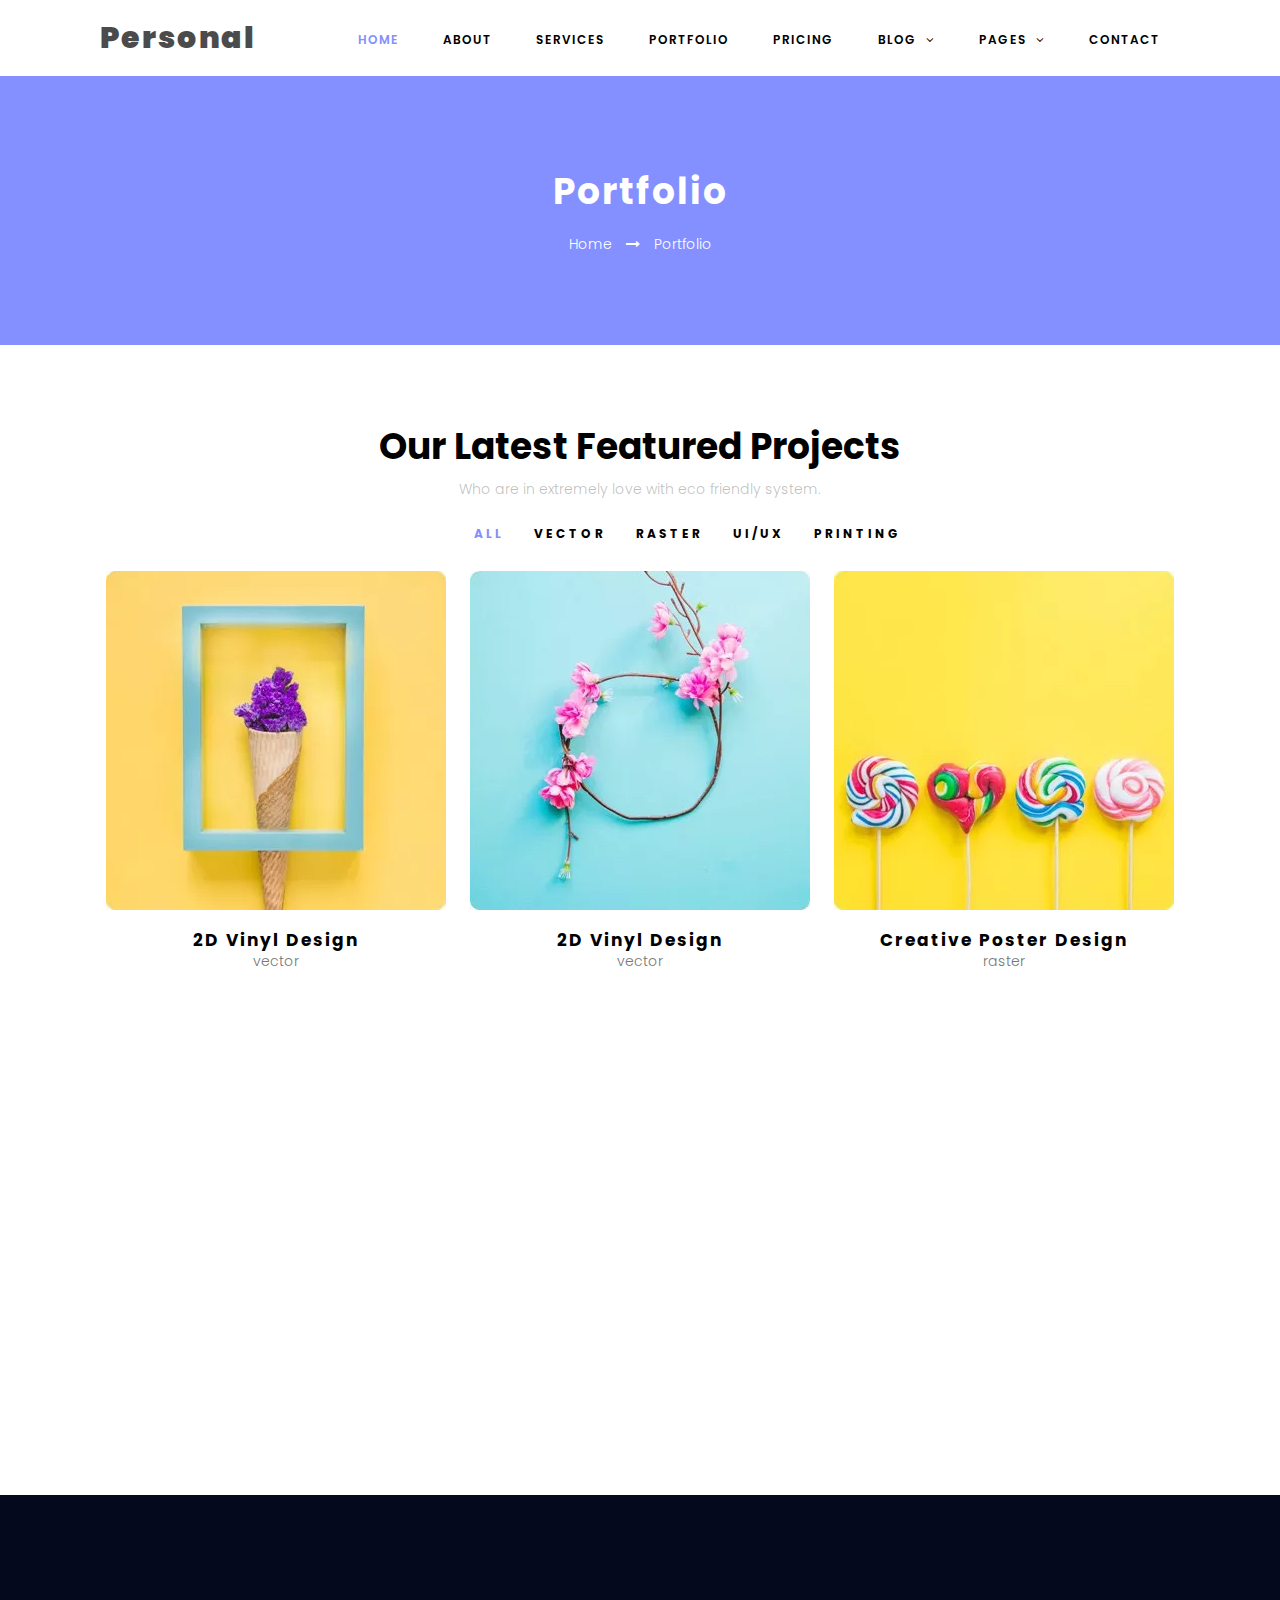
<file: portfolio.html>
<!DOCTYPE html>
<html>
<head>
	<title>Personal Portfolio</title>


<!-- bootstrap css link -->
<link rel="stylesheet" href="assets/css/bootstrap.min.css">
<!-- animate css link -->
<link rel="stylesheet" href="assets/css/animate.min.css">
<!-- fontawesome  css link -->
<link rel="stylesheet" href="assets/css/font-awesome.min.css">
<!-- owl carousel css link -->
<link rel="stylesheet" href="assets/css/owl.carousel.min.css">
<!-- magnific-popup css link -->
<link rel="stylesheet" href="assets/css/magnific-popup.css">

<!-- custom css link -->
<link rel="stylesheet" href="about.css">
<!-- custom css link -->
<link rel="stylesheet" href="style.css">
<!-- responsive css link -->
<link rel="stylesheet" href="assets/css/responsive.css">

</head>
<body>
<!-- back to top start -->
<div class="progress-wrap to-top">
	<a href="#"><i class="fa fa-long-arrow-up"></i></a>
</div>
<!-- back to top ends -->

	<!-- header area start -->

<header class="header" id="header">
	<div class="header-top">
		<div class="logo">
			<a href="index.html"><h2>Personal</h2></a>
		</div>

		
		<nav class="navbar a_parent">
			<ul>
				<li class="menu-active"><a href="index.html" class="navItem active">Home</a></li>
				<li><a href="about.html" class="navItem">about</a></li>
				<li><a href="service.html" class="navItem">services</a></li>
				<li><a href="portfolio.html" class="navItem">portfolio</a></li>
				<li><a href="#" class="navItem">pricing</a></li>
				<li><a href="#" class="navItem">blog <i class="fa fa-angle-down pd-r"></i></a>
					<ul class="dropdown dd_menu">
						<li><a href="#">Blog Home</a></li>
						<li><a href="#">Blog Single</a></li>
					</ul>
				</li>
				<li><a href="#" class="navItem">pages <i class="fa fa-angle-down pd-r"></i></a>
					<ul class="dropdown dd_menu">
						<li><a href="#">Elements</a></li>
						<li><a href="#" class="navItem dd_menu_a">Level 2 <i class="fa fa-angle-right pd-r"></i></a>
							<ul class="dropdown-2 dd_menu">
								<li><a href="#">Item One</a></li>
								<li><a href="#">Item Two</a></li>
							</ul>
						</li>
					</ul>
				</li>				
				<li><a href="#" class="navItem">contact</a></li>
			</ul>
		</nav>
<!-- mobile nav start -->
		<div class="mobile-nav">

			<div id="toggle" class="toggle">
				<i class="fa fa-bars"></i>
			</div>

		</div>
			<div class="nav-bar">
				<div class="canvas-overlay" id="canvas-overlay"></div>
				<div class="close" id="close">
					<i class="fa fa-times"></i>
				</div>
				<ul>
					<li><a href="index.html" class="navItem">Home</a></li>
					<li><a href="about.html" class="navItem">About</a></li>
					<li><a href="service.html" class="navItem">services</a></li>
					<li><a href="portfolio.html" class="navItem active">Portfolio</a></li>
					<li><a href="#" class="navItem">pricing</a></li>
					<li><a href="#" class="navItem">Blog <i class="fa fa-angle-down rights"></i></a>
						<ul class="dropdown">
							<li><a href="#">Blog Home</a></li>
							<li><a href="#">Blog Single</a></li>
						</ul>
					</li>
					<li><a href="#" class="navItem">Pages <i class="fa fa-angle-down rights"></i></a>
						<ul class="dropdown">
							<li><a href="#">Elements</a></li>
							<li><a href="#" class="navItem">Level 2 <i class="fa fa-angle-down rights"></i></a>
								<ul class="dropdown">
									<li><a href="#">Item One</a></li>
									<li><a href="#">Item Two</a></li>
								</ul>
							</li>
						</ul>
					</li>
					<li><a href="#" class="navItem">contact</a></li>
				</ul>
			</div>
		<!-- mobile nav ends -->

	</div>
</header>

<!-- header area ends -->

<!-- navigation banner area start -->

<section class="nav-banner animate__animated wow animate__ZoomIn">
	<div class="nav-banner-area">
		<div class="nav-inner">
			<h1>Portfolio</h1>
			<div class="nav-inner-bottom"> <a href="index.html"> Home </a> <span><i class="fa fa-long-arrow-right"></i></span> <a href="about.html">Portfolio</a></div>
		</div>
	</div>
</section>

<!-- navigation banner area ends -->

<!-- portfolio area starts  -->


<section class="portfolio portfolio-area" >
	<div class="portfolio-section">

		<div class="portfolio-heading text-center animate__animated wow animate__fadeInUp">
			<h2 class="portfolio-title">Our Latest Featured Projects</h2>
			<p>Who are in extremely love with eco friendly system.</p>
		</div>

		<div class="portfolio-content container">
			<div class="row">
				<div class="offset-lg-3 col-lg-7">
					<div class="portfolio-menu animate__animated wow animate__fadeInUp">
						<ul>
							<li class="filterr active" data-filter="*">ALL</li>
							<li class="filterr" data-filter=".vector">Vector</li>
							<li class="filterr" data-filter=".raster">Raster</li>
							<li class="filterr" data-filter=".ui">UI/UX</li>
							<li class="filterr" data-filter=".print">Printing</li>
						</ul>
					</div>
				</div>
			</div>
		
			<div class="row">
				<div class="portfolio-item-lists">
					<div class="container">
						<div class="row portfolio-item-list popup-gallery">
						
							<div class="col-lg-4 col-sm-4 vector single-portfolio-item animate__animated wow animate__fadeInUp">
								<div class="relative">
									<div class="thumb">
										<div class="overlay overlay-bg"></div>
											<img src="assets/img/portfolio-1.webp" alt="">
										<a class="img-pop-up" href="assets/img/portfolio-1.webp">
											<div class="middle">
												<img src="assets/img/overlay.png" alt="">
											</div>
										</a>
									</div>
								</div>
								<div class="p-inner">
									<h4>2D Vinyl Design</h4>
									<div class="cat">vector</div>
								</div>
							</div>
						
							<div class="col-lg-4 col-sm-4 vector single-portfolio-item animate__animated wow animate__fadeInUp">
							<div class="relative">
								<div class="thumb">
									<div class="overlay overlay-bg"></div>
										<img src="assets/img/portfolio-2.webp" alt="">
									
									<a class="img-pop-up" href="assets/img/portfolio-2.webp">
										<div class="middle">
											<img src="assets/img/overlay.png" alt="">
										</div>
									</a>
								</div>
							</div>
							<div class="p-inner">
								<h4>2D Vinyl Design</h4>
								<div class="cat">vector</div>
							</div>
						</div>

							<div class="col-lg-4 col-sm-4 raster single-portfolio-item animate__animated wow animate__fadeInUp">
							<div class="relative">
								<div class="thumb">
									<div class="overlay overlay-bg"></div>
										<img src="assets/img/portfolio-3.webp" alt="">
									
									<a class="img-pop-up" href="assets/img/portfolio-3.webp">
										<div class="middle">
											<img src="assets/img/overlay.png" alt="">
										</div>
									</a>
								</div>
							</div>
							<div class="p-inner">
								<h4>Creative Poster Design</h4>
								<div class="cat">raster</div>
							</div>
						</div>
							<div class="col-lg-4 col-sm-4 ui print single-portfolio-item animate__animated wow animate__fadeInUp">
							<div class="relative">
								<div class="thumb">
									<div class="overlay overlay-bg"></div>
										<img src="assets/img/portfolio-4.webp" alt="">
									
									<a class="img-pop-up" href="assets/img/portfolio-4.webp">
										<div class="middle">
											<img src="assets/img/overlay.png" alt="">
										</div>
									</a>
								</div>
							</div>
							<div class="p-inner">
								<h4>Embosed Logo Design</h4>
								<div class="cat">UI/UX</div>
							</div>
						</div>

							<div class="col-lg-4 col-sm-4 raster single-portfolio-item animate__animated wow animate__fadeInUp">
							<div class="relative">
								<div class="thumb">
									<div class="overlay overlay-bg"></div>
										<img src="assets/img/portfolio-5.webp" alt="">
									
									<a class="img-pop-up" href="assets/img/portfolio-5.webp">
										<div class="middle">
											<img src="assets/img/overlay.png" alt="">
										</div>
									</a>
								</div>
							</div>
							<div class="p-inner">
								<h4>3D Helmet Design</h4>
								<div class="cat">raster</div>
							</div>
						</div>

							<div class="col-lg-4 col-sm-4 print single-portfolio-item animate__animated wow animate__fadeInUp">
							<div class="relative">
								<div class="thumb">
									<div class="overlay overlay-bg"></div>
										<img src="assets/img/portfolio-6.webp" alt="">
									
									<a class="img-pop-up" href="assets/img/portfolio-6.webp">
										<div class="middle">
											<img src="assets/img/overlay.png" alt="">
										</div>
									</a>
								</div>
							</div>
						<div class="p-inner">
							<h4>Creative Poster Design</h4>
							<div class="cat">print</div>
						</div>
					</div>

					</div>
					</div>
				</div>
			</div>
		</div>
	</div>
</section>


<!-- portfolio area ends -->

<!-- footer area start -->

<footer class="footer">
	<div class="container">
		<div class="row">
			<div class="col-lg-5 col-md-6 col-sm-6 animate__animated wow animate__fadeInUp">
				<div class="single-footer-box ">
					<h3>About Me</h3>
					<p>We have tested a number of registry fix and clean utilities and present our top 3 list on our site for your convenience. </p>
					<p class="footer-text">Copyright ©2022 All rights reserved | This template is made with by <span> Mehedi Hasan </span> </p>
				</div>
			</div>

			<div class="col-lg-5 col-md-6 col-sm-6 animate__animated wow animate__fadeInUp">
				<div class="single-footer-box">
					<h3>Newsletter</h3>
					<p>Stay updated with our latest trends</p>			
					<form action=".html">
						<div class="input-group">
							<input type="text" name="email" placeholder="Enter Email Address">
							<div class="input-group-btn">
								<button class="btn ft-btn" type="submit"><i class="fa fa-long-arrow-right"></i></button>
							</div>
						</div>
					</form>		
				</div>
			</div>

			<div class="col-lg-2 col-md-6 col-sm-6 animate__animated wow animate__fadeInUp">
				<div class="single-footer-box">
					<h3>Follow Me</h3>
					<p>Let us be social</p>
					<div class="social-widget">
						<a href="#"><i class="fa fa-facebook"></i></a>
						<a href="#"><i class="fa fa-twitter"></i></a>
						<a href="#"><i class="fa fa-dribbble"></i></a>
						<a href="#"><i class="fa fa-behance"></i></a>
					</div>
				</div>
			</div>
		</div>
	</div>
</footer>

<!-- footer area end -->




	<!-- jquery main js -->
	<script src="assets/js/jquery-2.2.4.min.js"></script>
	<!-- magnific-popup js -->
	<script src="assets/js/jquery.magnific-popup.min.js"></script>
	<!-- bootstrap js -->
	<script src="assets/js/bootstrap.bundle.min.js"></script>
	<!-- bootstrap bundle js -->
	<script src="assets/js/bootstrap.min.js"></script>
	<!-- owl-arousel js -->
	<script src="assets/js/owl.carousel.min.js"></script>
	<!-- wow js -->
	<script src="assets/js/wow.min.js"></script>
	<!-- wow js -->
	<script src="assets/js/waypoints.min.js"></script>
	<!-- wow js -->
	<script src="assets/js/jquery.counterup.min.js"></script>
	<!-- isotope js -->
	<script src="assets/js/isotope.pkgd.min.js"></script>
	<!-- custom js -->
	<script src="assets/js/main.js"></script>
</body>
</html>
</file>
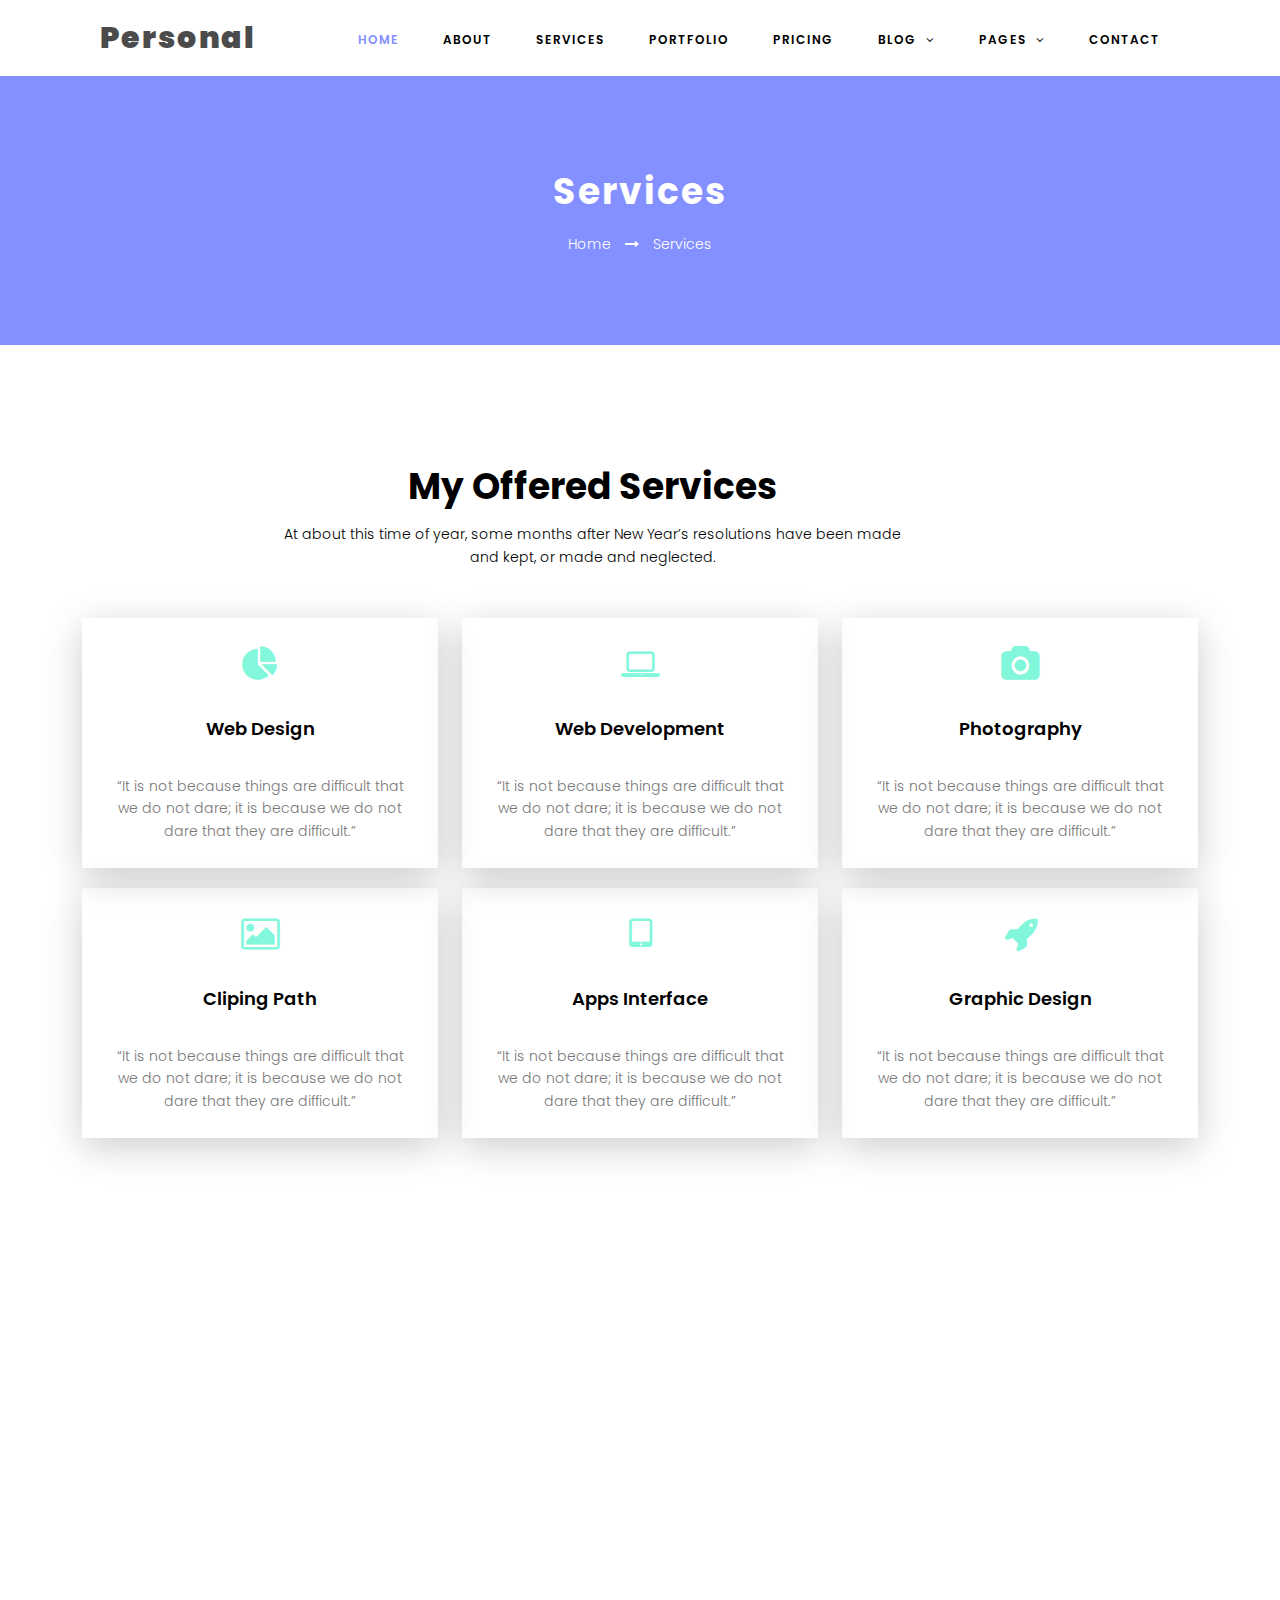
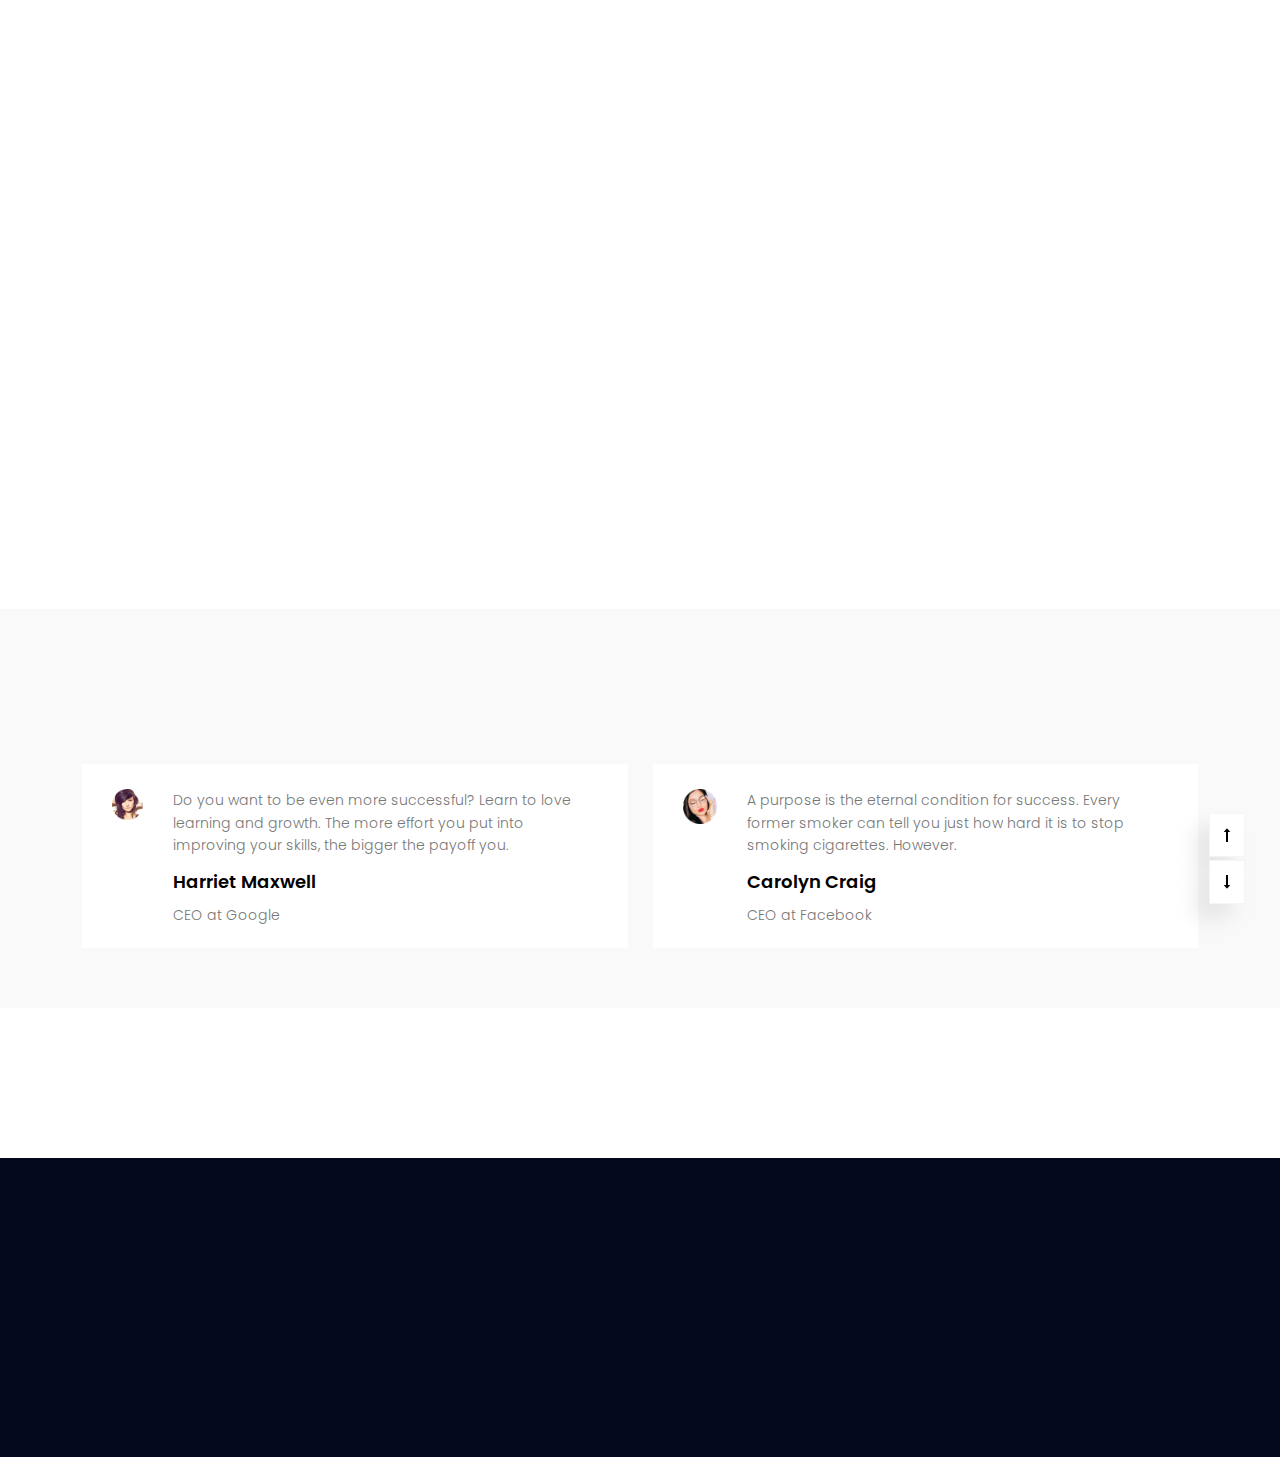
<file: service.html>
<!DOCTYPE html>
<html>
<head>
	<title>Personal Portfolio</title>


	<!-- bootstrap css link -->
<link rel="stylesheet" href="assets/css/bootstrap.min.css">
<!-- animate css link -->
<link rel="stylesheet" href="assets/css/animate.min.css">
<!-- fontawesome  css link -->
<link rel="stylesheet" href="assets/css/font-awesome.min.css">
<!-- owl carousel css link -->
<link rel="stylesheet" href="assets/css/owl.carousel.min.css">
<!-- magnific-popup css link -->
<link rel="stylesheet" href="assets/css/magnific-popup.css">

<!-- custom css link -->
<link rel="stylesheet" href="about.css">
<!-- custom css link -->
<link rel="stylesheet" href="style.css">
<!-- responsive css link -->
<link rel="stylesheet" href="assets/css/responsive.css">

</head>
<body>
	<!-- back to top start -->
<div class="progress-wrap to-top">
	<a href="#"><i class="fa fa-long-arrow-up"></i></a>
</div>
<!-- back to top ends -->

	<!-- header area start -->

<header class="header" id="header">
	<div class="header-top">
		<div class="logo">
			<a href="index.html"><h2>Personal</h2></a>
		</div>

		<nav class="navbar a_parent">
			<ul>
				<li class="menu-active"><a href="index.html" class="navItem active">Home</a></li>
				<li><a href="about.html" class="navItem">about</a></li>
				<li><a href="service.html" class="navItem">services</a></li>
				<li><a href="portfolio.html" class="navItem">portfolio</a></li>
				<li><a href="#" class="navItem">pricing</a></li>
				<li><a href="#" class="navItem">blog <i class="fa fa-angle-down pd-r"></i></a>
					<ul class="dropdown dd_menu">
						<li><a href="#">Blog Home</a></li>
						<li><a href="#">Blog Single</a></li>
					</ul>
				</li>
				<li><a href="#" class="navItem">pages <i class="fa fa-angle-down pd-r"></i></a>
					<ul class="dropdown dd_menu">
						<li><a href="#">Elements</a></li>
						<li><a href="#" class="navItem dd_menu_a">Level 2 <i class="fa fa-angle-right pd-r"></i></a>
							<ul class="dropdown-2 dd_menu">
								<li><a href="#">Item One</a></li>
								<li><a href="#">Item Two</a></li>
							</ul>
						</li>
					</ul>
				</li>				
				<li><a href="#" class="navItem">contact</a></li>
			</ul>
		</nav>
<!-- mobile nav start -->
		<div class="mobile-nav">

			<div id="toggle" class="toggle">
				<i class="fa fa-bars"></i>
			</div>

		</div>
			<div class="nav-bar">
				<div class="canvas-overlay" id="canvas-overlay"></div>
				<div class="close" id="close">
					<i class="fa fa-times"></i>
				</div>
				<ul>
					<li><a href="index.html" class="navItem">Home</a></li>
					<li><a href="about.html" class="navItem">About</a></li>
					<li><a href="service.html" class="navItem active">services</a></li>
					<li><a href="portfolio.html" class="navItem">Portfolio</a></li>
					<li><a href="#" class="navItem">pricing</a></li>
					<li><a href="#" class="navItem">Blog <i class="fa fa-angle-down rights"></i></a>
						<ul class="dropdown">
							<li><a href="#">Blog Home</a></li>
							<li><a href="#">Blog Single</a></li>
						</ul>
					</li>
					<li><a href="#" class="navItem">Pages <i class="fa fa-angle-down rights"></i></a>
						<ul class="dropdown">
							<li><a href="#">Elements</a></li>
							<li><a href="#" class="navItem">Level 2 <i class="fa fa-angle-down rights"></i></a>
								<ul class="dropdown">
									<li><a href="#">Item One</a></li>
									<li><a href="#">Item Two</a></li>
								</ul>
							</li>
						</ul>
					</li>
					<li><a href="#" class="navItem">contact</a></li>
				</ul>
			</div>
		<!-- mobile nav ends -->

	</div>
</header>

<!-- header area ends -->

<!-- navigation banner area start -->

<section class="nav-banner  animate__animated wow animate__ZoomIn">
	<div class="nav-banner-area">
		<div class="nav-inner">
			<h1>Services</h1>
			<div class="nav-inner-bottom"> <a href="index.html"> Home </a> <span><i class="fa fa-long-arrow-right"></i></span> <a href="about.html">Services </a></div>
		</div>
	</div>
</section>

<!-- navigation banner area ends -->


<!-- service area start -->

<section class="services  animate__animated wow animate__fadeInUp">
	<div class="service-area">
		<div class="container">

			<div class="row">
				<div class=" offset-lg-2 col-lg-7">
						<div class="service-heading  animate__animated wow animate__fadeInUp">
							<h3>My Offered Services</h3>
							<p>At about this time of year, some months after New Year’s resolutions have been made and kept, or made and neglected.</p>
						</div>
				</div>
			</div>

			<div class="row">

				<div class="col-lg-4 col-md-6 animate__animated wow animate__fadeInUp">
					<div class="service-box">
						<div class="service-box-top">
							<div class="service-box-icon">
								<i class="fa fa-pie-chart"></i>
							</div>
							<h4>Web Design</h4>
						</div>
						<p>“It is not because things are difficult that we do not dare; it is because we do not dare that they are difficult.” </p>
					</div>
				</div>

				<div class="col-lg-4 col-md-6 animate__animated wow animate__fadeInUp">
					<div class="service-box">
						<div class="service-box-top">
							<div class="service-box-icon">
								<i class="fa fa-laptop"></i>
							</div>
							<h4>Web Development</h4>
						</div>
						<p>“It is not because things are difficult that we do not dare; it is because we do not dare that they are difficult.” </p>
					</div>
				</div>

				<div class="col-lg-4 col-md-6 animate__animated wow animate__fadeInUp">
					<div class="service-box">
						<div class="service-box-top">
							<div class="service-box-icon">
								<i class="fa fa-camera"></i>
							</div>
							<h4>Photography</h4>
						</div>
						<p>“It is not because things are difficult that we do not dare; it is because we do not dare that they are difficult.” </p>
					</div>
				</div>

				<div class="col-lg-4 col-md-6 animate__animated wow animate__fadeInUp">
					<div class="service-box">
						<div class="service-box-top">
							<div class="service-box-icon">
								<i class="fa fa-picture-o"></i>
							</div>
							<h4>Cliping Path</h4>
						</div>
						<p>“It is not because things are difficult that we do not dare; it is because we do not dare that they are difficult.” </p>
					</div>
				</div>

				<div class="col-lg-4 col-md-6 animate__animated wow animate__fadeInUp">
					<div class="service-box">
						<div class="service-box-top">
							<div class="service-box-icon">
								<i class="fa fa-tablet"></i>
							</div>
							<h4>Apps Interface</h4>
						</div>
						<p>“It is not because things are difficult that we do not dare; it is because we do not dare that they are difficult.” </p>
					</div>
				</div>

				<div class="col-lg-4 col-md-6 animate__animated wow animate__fadeInUp">
					<div class="service-box">
						<div class="service-box-top">
							<div class="service-box-icon">
								<i class="fa fa-rocket"></i>
							</div>
							<h4>Graphic Design</h4>
						</div>
						<p>“It is not because things are difficult that we do not dare; it is because we do not dare that they are difficult.” </p>
					</div>
				</div>

			</div>
		</div>
	</div>
</section>

<!-- service area end -->

<!-- counting area start -->

<section class="counting  animate__animated wow animate__fadeInUp">
	<div class="counting-area">
		<div class="container">
			<div class="row">
				<div class="col-lg-3">
					<div class="single-count-box">
						<h2 class="count">2536</h2>
						<p>Projects Completed</p>
					</div>
				</div>

				<div class="col-lg-3">
					<div class="single-count-box">
						<h2 class="count">6784</h2>
						<p>Happy Clients</p>
					</div>
				</div>
				
				<div class="col-lg-3">
					<div class="single-count-box">
						<h2 class="count">2239</h2>
						<p>Cups of Coffee</p>
					</div>
				</div>
				
				<div class="col-lg-3">
					<div class="single-count-box">
						<h2 class="count">434</h2>
						<p>Real professinal</p>
					</div>
				</div>

			</div>
		</div>
	</div>
</section>

<!-- counting area ends -->

<!-- products area starts -->

<section class="products">
	<div class="product-area">
		<div class="container">
			<div class="row">
				<div class="col-lg-12 text-center">
					<div class="client-area-heading  animate__animated wow animate__fadeInUp">
						<h3 class="clients-title">Choose Your Plan</h3>
						<p>When someone does something that they know that they shouldn’t do, did they.</p>
					</div>
				</div>
			</div>

			<div class="row single-product-area">
				<div class="col-lg-3 col-md-6 animate__animated wow animate__fadeInUp text-center">
					<div class="single-product-box">

						<div class="top-area">
							<h2 class="package-no">01</h2>
							<h4>Economy</h4>
							<p>For the individuals</p>
						</div>

						<div class="package-list">
							<ul>
								<li>Secure Online Transfer</li>
								<li>Unlimited Styles for interface</li>
								<li>Reliable Customer Service</li>
							</ul>
						</div>

						<div class="bottom-area">
							<div class="pack-price">
								<h3> <span>$</span> 199.00</h3>
							</div>
							<div class="buy-btn">
								<a href="#" class="btn buy-now-btn">Buy Now</a>
							</div>
						</div>	

					</div>
				</div>
				<div class="col-lg-3 col-md-6 animate__animated wow animate__fadeInUp text-center">
					<div class="single-product-box">

						<div class="top-area">
							<h2 class="package-no">02</h2>
							<h4>Business</h4>
							<p>For the individuals</p>
						</div>

						<div class="package-list">
							<ul>
								<li>Secure Online Transfer</li>
								<li>Unlimited Styles for interface</li>
								<li>Reliable Customer Service</li>
							</ul>
						</div>

						<div class="bottom-area">
							<div class="pack-price">
								<h3> <span>$</span> 199.00</h3>
							</div>
							<div class="buy-btn">
								<a href="#" class="btn buy-now-btn">Buy Now</a>
							</div>
						</div>	

					</div>
				</div>
				<div class="col-lg-3 col-md-6 animate__animated wow animate__fadeInUp text-center">
					<div class="single-product-box">

						<div class="top-area">
							<h2 class="package-no">03</h2>
							<h4>Premium</h4>
							<p>For the individuals</p>
						</div>

						<div class="package-list">
							<ul>
								<li>Secure Online Transfer</li>
								<li>Unlimited Styles for interface</li>
								<li>Reliable Customer Service</li>
							</ul>
						</div>

						<div class="bottom-area">
							<div class="pack-price">
								<h3> <span>$</span> 199.00</h3>
							</div>
							<div class="buy-btn">
								<a href="#" class="btn buy-now-btn">Buy Now</a>
							</div>
						</div>	

					</div>
				</div>
				<div class="col-lg-3 col-md-6 animate__animated wow animate__fadeInUp text-center">
					<div class="single-product-box">

						<div class="top-area">
							<h2 class="package-no">04</h2>
							<h4>Exclusive</h4>
							<p>For the individuals</p>
						</div>

						<div class="package-list">
							<ul>
								<li>Secure Online Transfer</li>
								<li>Unlimited Styles for interface</li>
								<li>Reliable Customer Service</li>
							</ul>
						</div>

						<div class="bottom-area">
							<div class="pack-price">
								<h3> <span>$</span> 199.00</h3>
							</div>
							<div class="buy-btn">
								<a href="#" class="btn buy-now-btn">Buy Now</a>
							</div>
						</div>	

					</div>
				</div>
			</div>

		</div>
	</div>
</section>

<!-- products area ends -->

<!-- Clients area starts -->

<section class="clients">
	<div class="clients-area">
		<div class="container">

			<div class="row">
				<div class="col-lg-12 text-center">
					<div class="client-area-heading animate__animated wow animate__fadeInUp">
						<h3 class="clients-title">Client's Feedback About Me</h3>
						<p>It is very easy to start smoking but it is an uphill task to quit it. Ask any chain smoker or even a person.</p>
					</div>
				</div>
			</div>

			<div class="single-clients-list owl-carousel">

				<div class="">
					<div class="single-clients-item">
						<div class="left-area">
							<img src="assets/img/user1.png.webp" alt="">
						</div>

						<div class="right-area">
							<p>Do you want to be even more successful? Learn to love learning and growth. The more effort you put into improving your skills, the bigger the payoff you.</p>
							<h4>Harriet Maxwell</h4>
							<p class="users-title">CEO at Google</p>
						</div>
					</div>
				</div>

				<div class="">
					<div class="single-clients-item">
						<div class="left-area">
							<img src="assets/img/user2.png.webp" alt="">
						</div>

						<div class="right-area">
								<p>A purpose is the eternal condition for success. Every former smoker can tell you just how hard it is to stop smoking cigarettes. However.</p>						
							<h4>Carolyn Craig</h4>
							<p class="users-title">CEO at Facebook</p>
						</div>
					</div>
				</div>

			</div>
		</div>
	</div>
</section>

<!-- Clients area ends -->

<!-- brands area start -->
<section class="brands animate__animated wow animate__fadeInUp">
	<div class="brand-area">
		<div class="container">
			<div class="brand-slider owl-carousel">

				<div class="single-brand-slide">
					<img src="assets/img/brang-logo-1-removebg-preview.png" alt="">
				</div>

				<div class="single-brand-slide">
					<img src="assets/img/brang-logo-2-removebg-preview.png" alt="">
				</div>

				<div class="single-brand-slide">
					<img src="assets/img/brang-logo-3-removebg-preview.png" alt="">
				</div>

				<div class="single-brand-slide">
					<img src="assets/img/brang-logo-4-removebg-preview.png" alt="">
				</div>

				<div class="single-brand-slide">
					<img src="assets/img/brang-logo-5-removebg-preview.png" alt="">
				</div>

			</div>
		</div>
	</div>
</section>

<!-- brands area ends -->

<!-- footer area start -->

<footer class="footer">
	<div class="container">
		<div class="row">
			<div class="col-lg-5 col-md-6 col-sm-6 animate__animated wow animate__fadeInUp">
				<div class="single-footer-box">
					<h3>About Me</h3>
					<p>We have tested a number of registry fix and clean utilities and present our top 3 list on our site for your convenience. </p>
					<p class="footer-text">Copyright ©2022 All rights reserved | This template is made with by <span> Mehedi Hasan </span> </p>
				</div>
			</div>

			<div class="col-lg-5 col-md-6 col-sm-6 animate__animated wow animate__fadeInUp" >
				<div class="single-footer-box">
					<h3>Newsletter</h3>
					<p>Stay updated with our latest trends</p>			
					<form action=".html">
						<div class="input-group">
							<input type="text" name="email" placeholder="Enter Email Address">
							<div class="input-group-btn">
								<button class="btn ft-btn" type="submit"><i class="fa fa-long-arrow-right"></i></button>
							</div>
						</div>
					</form>		
				</div>
			</div>

			<div class="col-lg-2 col-md-6 col-sm-6 animate__animated wow animate__fadeInUp">
				<div class="single-footer-box">
					<h3>Follow Me</h3>
					<p>Let us be social</p>
					<div class="social-widget">
						<a href="#"><i class="fa fa-facebook"></i></a>
						<a href="#"><i class="fa fa-twitter"></i></a>
						<a href="#"><i class="fa fa-dribbble"></i></a>
						<a href="#"><i class="fa fa-behance"></i></a>
					</div>
				</div>
			</div>
		</div>
	</div>
</footer>

<!-- footer area end -->



	
	<!-- jquery main js -->
	<script src="assets/js/jquery-2.2.4.min.js"></script>
	<!-- magnific-popup js -->
	<script src="assets/js/jquery.magnific-popup.min.js"></script>
	<!-- bootstrap js -->
	<script src="assets/js/bootstrap.bundle.min.js"></script>
	<!-- bootstrap bundle js -->
	<script src="assets/js/bootstrap.min.js"></script>
	<!-- owl-arousel js -->
	<script src="assets/js/owl.carousel.min.js"></script>
	<!-- wow js -->
	<script src="assets/js/waypoints.min.js"></script>
	<!-- wow js -->
	<script src="assets/js/wow.min.js"></script>
	<!-- wow js -->
	<script src="assets/js/jquery.counterup.min.js"></script>
	<!-- isotope js -->
	<script src="assets/js/isotope.pkgd.min.js"></script>
	<!-- custom js -->
	<script src="assets/js/main.js"></script>
</body>
</html>
</file>
<file: style.css>
@import url('https://fonts.googleapis.com/css2?family=Poppins:wght@300;400;600;900&display=swap');

:root{
	--box-shadow: 0px 9px 36px rgba(0, 0, 0, 0.2);
  --box-shadow-hover: 0px 20px 20px 0px rgba(132, 144, 255, 0.5);
}

html{
	padding: 0;
	margin: 0;
  scroll-behavior: smooth;
}
body{
  font-family: "Poppins", sans-serif;
  font-size: 14px;
  font-weight: 300;
  color: #000;
  line-height: 1.6;
}

section{
  padding: 0px 100px;
}
a:hover{
  text-decoration: none;
  color: #fff;
}
.btn{
  color: #fff;
  text-transform: uppercase;
  font-size: 14px;
  padding: 10px 25px;
  background: #8490ff;
  border: none;
  border-radius: 0;
  letter-spacing: 2px;
  font-weight: 600;
}

/* back to top start */

.progress-wrap.active-progress{
  visibility: visible;
  opacity: 1;
}
.progress-wrap {
  position: fixed;
  right: 10px;
  bottom: 10px;
  height: 50px;
  width: 50px;
  border-radius: 50%;
  background: #f4bebe;
  z-index: 9999;
  border: 3px solid #e67979;
  visibility: hidden;
  opacity: 0;
}
.progress-wrap a i {
  color: #000;
  font-size: 18px;
  font-weight: 500;
  height: 45px;
  width: 45px;
  line-height: 45px;
  text-align: center;
}

/* back to top ends */

/* header area css */

.fixed {
  position: fixed;
  top: 0;
  left: 0;
  right: 0;
  z-index: 999;
  box-shadow: var(--box-shadow);
  transition: 2s linear;
}
.header{
  transition: .4s all;
}
#header{
  position: fixed;
  top: 0;
  left: 0;
  width: 100%;
  right: 0;
  background: #fff;
  z-index: 99;
}
.logo {
  display: inline-block;
}
.logo h2{
  font-size: 30px;
  font-weight: 900;
  font-family: "Poppins", sans-serif;
  cursor: pointer;
  letter-spacing: 2px;
}
.logo a {
  text-decoration: none;
  color: #000;
  opacity: .7;
}
.navbar ul li{
	list-style: none;
	display: inline-block;
	position: relative;
  height: 40px;
  text-align: center;
  white-space: nowrap;
}
.navbar ul li a.menu-active{
  color: #8490ff !important;
}
.navbar ul li a:hover{
	color: #8490ff;
}
.navItem.active {
  color: #8490ff;
}
.navbar ul li a .pd-r{
	padding-left: 5px;
}
.navbar ul li a {
  text-align: center;
  font-size: 12px;
  color: #000;
  text-transform: uppercase;
  margin: 0 20px;
  text-decoration: none;
  font-weight: 600;
  transition: .4s;
  letter-spacing: 1px;
}
.navbar {
  float: right;
}
.header-top {
  background: #fff;
  padding: 20px 100px;
}
.navbar ul {
  margin: 0;
}
.logo h2 {
  margin-bottom: 0;
}

.navbar ul li .dropdown li {
  display: block;
  padding-bottom: 10px;
}
.navbar ul li .dropdown {
  background: #eee;
  width: 150px;
  padding-left: 0px;
  text-align: center;
  top: 40px;
  position: absolute;
  transition: .3s;
  box-shadow: var(--box-shadow);
  left: -80%;
  opacity: 0;
  visibility: hidden;
}
.navbar ul li:hover .dropdown {
  opacity: 1;
  visibility: visible;
  z-index: 99;
}
.navbar ul li .dropdown li .dropdown-2.dd_menu{
  background: #eee;
  width: 140px;
  padding-left: 0px;
  text-align: center;
  top: 50%;
  position: absolute;
  display: none;
  transition: .3s;
  box-shadow: var(--box-shadow);
  left: 101%;
}
.navbar ul li a.dd_menu_a.active + .dropdown-2.dd_menu{
  display: block;
}
.mobile-nav, .nav-bar{
  display: none;
}

/* header css ends  */

/* homepage css starts */

.homepage{
  width: 100%;
  height: 750px;
  background: #fff;
  position: relative;
  padding: 100px 0px;
}
.hompage-content h3{
  text-transform: uppercase;
  font-size: 14px;
  font-weight: 400;
  letter-spacing: 2px;
}
.hompage-content h1{
  font-size: 60px;
  font-weight: 700;
  text-transform: uppercase;
  margin: 20px 0px;
}
.hompage-content .hm-btn:hover{
  box-shadow: var(--box-shadow-hover);
}
.hompage-content p{
  color: #000;
  width: 90%;
  text-align: justify;
  font-size: 14px;
  margin-bottom: 10px;
}
.homepage-img img{
  max-width: 100%;
  height: auto;
}
/* homepage css ends */

/* about area css start */

.aboutme{
  padding-top: 120px;
  position: relative;
}
.aboutme-img img{
  width: 100%;
  height: 385px;
}
.about-content h3{
  text-transform: uppercase;
  font-size: 14px;
  font-weight: 400;
  letter-spacing: 2px;
}
.about-content h1{
  font-size: 36px;
  font-weight: 600;
  text-transform: uppercase;
  margin: 30px 0px;
}
.about-content .about-me-btn:hover{
  box-shadow: var(--box-shadow-hover);
}
.about-content p{
  color: #000;
  max-width: 445px;
  text-align: justify;
  margin-bottom: 30px;
}
.aboutme-img {
  box-shadow: var(--box-shadow);
}
/* about area css ends */

/* services area css start */

.services{
  padding: 120px 0px;
}
.service-heading{
  text-align: center;
  margin-bottom: 50px;
}
.service-heading p{
  color: #000;
}
.service-heading h3{
  font-size: 36px;
  font-weight: 700;
  text-transform: capitalize;
  margin-bottom: 15px;
}
.service-box {
  text-align: center;
  height: 250px;
  display: flex;
  justify-content: flex-end;
  flex-direction: column;
  box-shadow: var(--box-shadow);
  margin-bottom: 20px;
}
.service-box-icon{
  font-size: 36px;
  transition: .3s all ease;
}
.service-box-top h4{
  font-size: 18px;
  font-weight: 600;
  margin: 25px 0px;
  transition: .3s all ease-in-out;
}
.service-box-icon i {
  color: #82f7db;
  transition: all .3s ease-in-out;
}
.service-box-top:hover{
  color: #8490ff;
}
.service-box-top:hover .service-box-icon i{
  color: #8490ff;
}
.service-box p{
  max-width: 318px;
  margin-left: auto;
  margin-right: auto;
  color: #777;
  padding: 10px;
}
/* services area css end */

/* counter area css starts */
.counting{
	padding:60px 0px;
	background: linear-gradient(0deg, rgb(132, 144, 255) 0%, rgb(98, 189, 252) 100%);
}
.single-count-box p {
  margin-bottom: 0;
}
.single-count-box {
  text-align: center;
  color: #fff;
}
.single-count-box h2 {
  font-size: 36px;
  font-weight: 700;
}

/* counter area css ends */


/* portfolio-area css start */

.portfolio-area{
  padding: 80px 0px;
}
.p-inner{
  text-align: center;
  padding: 20px 0px;
}
.p-inner h4{
  font-weight: 700;
  margin: 0;
}
.p-inner .cat{
  color: #777;
}
.relative{
  position: relative;
}
.thumb img{
  width: 100%;
  height: 100%;
  display: block;
  opacity: 1;
}
.thumb .overlay-bg{
  position: absolute;
  left: 0;
  right: 0;
  top: 0;
  bottom: 0;
  background:#707ce7;
  opacity: .8;
  transition: .5s ease;
}
.thumb .overlay{
  opacity: 0;
  border-radius: 5px;
  transition: .4s all;
}
.single-portfolio-item{
  border-radius: 5px;
}
.single-portfolio-item:hover .overlay-bg{
  opacity: .8;
}
.middle {
  position: absolute;
  left: 50%;
  top: 50%;
  transform: translate(-50%,-50%);
  transition: .5s ease;
  opacity: 0;
  visibility: hidden;
}
.single-portfolio-item:hover .middle {
  opacity: 1;
  visibility: visible;
}
.portfolio-heading {
  padding: 0px 15px 70px 15px;
}
.portfolio-title {
  font-size: 36px;
  font-weight: 700;
  margin-bottom: 10px;
}
.portfolio-heading p {
  color: #7777;
}
.portfolio-heading {
  padding: 0px 15px 15px 15px;
}
.portfolio-title {
  font-size: 36px;
  font-weight: 700;
  margin-bottom: 10px;
}
.portfolio-heading p {
  color: #7777;
  margin-bottom: 0;
}
.portfolio-menu ul {
  display: flex;
  justify-content: center;
  padding-left: 0;
  margin-bottom: 0;
}
.portfolio-menu ul li {
  list-style: none;
  padding: 8px 15px;
  text-transform: uppercase;
  font-size: 12px;
  font-weight: 700;
  position: relative;
  cursor: pointer;
  letter-spacing: 3px;
}
.portfolio-menu ul li:hover::after {
  transform: scaleX(1);
}
.portfolio-menu ul li::after:nth-child(1){
  display: none;
}
.portfolio-menu ul li::after {
  content: "";
  position: absolute;
  background: #222;
  left: 15px;
  bottom: 30%;
  height: 2px;
  width: 40%;
  transform: scaleX(0);
  transition: transform .5s;
  transform-origin: left;
}
.portfolio-menu ul li.active{
  color: #8490ff;
}
.portfolio-item-list {
  margin-top: 50px;
}
.portfolio-item-lists .container {
  margin-top: -30px;
}
.p-inner h4 {
  font-size: 17px;
  letter-spacing: 2px;
}
/* portfolio area ends  */

/* Clients area starts */

.clients{
  padding: 50px 0px;
  background: #f9f9f9;
}
.single-clients-item{
  display: flex;
  flex-direction: row;
  background-color: #fff;
  padding: 25px 30px 12px 30px;
  transition: .3s all ease 0s;
  position: relative;
  margin-bottom: 10px;
}
.single-clients-item:hover{
  cursor: pointer;
}
.single-clients-item:hover .right-area h4{
  color: #8490ff;
}
.left-area{
  margin-right: 30px;
}
.left-area img{
  width: 100%;
  height: auto;
}
.right-area h4{
  font-size: 18px;
  font-weight: 600;
  line-height: 1.8;
  margin-bottom: 5px;
  font-family: "Poppins",sans-serif;
  transition: .3s all ease;
}
.right-area p {
  color: #777;
  font-size: 14px;
  line-height: 1.6;
  margin-bottom: 10px;
  font-family: "Poppins",sans-serif;
  display: -webkit-box;
  text-overflow: ellipsis;
  overflow: hidden;
  -webkit-line-clamp: 3;
  -webkit-box-orient: vertical;
}
.single-clients-list.owl-carousel .owl-nav{
  display: block;
  position: absolute;
  left: 101%;
  top: 25%;
}
.clients-title {
  font-size: 36px;
  font-weight: 700;
  line-height: 1.2;
  margin-bottom: 10px;
}
.client-area-heading {
  padding: 0px 15px 20px 15px;
}
.client-area-heading p {
  color: #777;
  margin-bottom: 10px;
}
.single-clients-list.owl-carousel .owl-nav .owl-prev, .single-clients-list.owl-carousel .owl-nav .owl-next{
  padding: 14px;
  background: #fff;
  border: 1px solid #f5f5f5;
  display: flex;
  transition: .3s all ease;
  box-shadow: -14px 14px 20px 0px rgba(157, 157, 157, 0.2);
}
.single-clients-list.owl-carousel .owl-nav .owl-prev{
  margin-bottom: 3px;
}
.single-clients-list.owl-carousel .owl-nav div:hover{
  background: #8490ff;
  color: #fff;
}

/* Clients area ends */

/* product area css start */

.package-no {
  border: 30px solid #e2e6ff;
  height: 140px;
  width: 140px;
  border-radius: 100px;
  display: grid;
  line-height: 70px;
  align-items: center;
  margin: 0 auto;
  transition: all .3s ease 0s;
}

.top-area h4 {
  font-size: 18px;
  font-family: "Popppins", sans-serif;
  font-weight: 600;
  margin-top: 20px;
  margin-bottom: 0;
}
.top-area p {
  margin: 10px 0px;
  color: #777;
}
.package-list ul li {
  list-style: none;
  border-top: 1px solid #eee;
  padding: 10px 0px;
  color: #000;
  line-height: 1.6;
  font-size: 14px;
  transition: all .3s ease 0s;
}
.package-list ul li:last-child{
  border-bottom: 1px solid #eee;
}
.single-product-box {
  padding: 40px 20px;
  background-color: #f9f9ff;
  transition: all 0.3s ease 0s;
}
.single-product-box:hover .bottom-area .buy-btn a{
  display: block;
} 
.single-product-box:hover .bottom-area  .pack-price{
  display: none;
} 
.single-product-box:hover .top-area p{
  color: #fff;
} 
.single-product-box:hover .package-list ul li{
  color: #fff;
} 
.single-product-box:hover{
  transform: scale(1.05);
  z-index: 2;
  color: #fff;
  cursor: pointer;
  background: #8490ff;
}
.single-product-box .package-list {
  padding-bottom: 30px;
  padding-top: 15px;
}
.single-product-box .package-list ul {
  margin: 0;
  padding: 0;
}
.bottom-area  .pack-price h3 {
  font-size: 36px;
  font-weight: 600;
}
.bottom-area .buy-btn a {
  color: #000;
  background-color: #fff;
  padding: 10px 50px;
  font-weight: 700;
  display: inline-block;
  display: none;
  transition: all .3s ease 0s;
}

.product-area {
  padding: 50px 0px;
}

/* product area css ends */


 /* post area css start  */
 .author-name {
  display: inline-flex;
  font-size: 14px;
  margin-bottom:0;
  padding-left: 5px;
}
.post-author {
  display: flex;
  justify-content: space-between;
  width: 100%;
  padding: 10px 0px;
  border-bottom: 1px solid #eee;
}
.right {
  display: flex;
  align-items: center;
}
.right p {
  padding: 0;
  margin: 0;
  color: #777;
  display: flex;
  align-items: center;
}
.post-heading h3 {
  font-size: 36px;
  font-family: "Poppins", sans-serif;
  font-weight: 600;
  line-height: 1.8;
  text-transform: capitalize;
  margin-bottom: 25px;
}
.pb-30{
  padding-bottom: 30px;
}
.post-heading p {
  color: #000;
  margin-bottom: 45px;
  text-align: center;
}
.post-react, .post-cmnt {
  font-size: 10px;
  color: #000;
  line-height: 1.8;
  padding: 0 4px;
  text-decoration: none;
  display: flex;
  align-items: center;
}
.post-react i, .post i {
  padding-right: 5px;
}
.post-img img {
  width: 100%;
  height: auto;
  transition: all .3s ease 0s;
}
.post-bottom h3 {
  font-size: 17px;
  font-weight: 600;
  font-family: "Poppins", sans-serif;
  margin-top: 35px;
  text-transform: uppercase;
  transition: all .3s ease 0s;
}
.post-bottom p{
  color: #000;
  margin-top: 15px;
  margin-bottom: 0;
}
.single-post-box .post-img {
  overflow: hidden;
}
.single-post-box:hover .post-img img{
  transform: scale(1.05);
  cursor: pointer;
}
.single-post-box:hover .post-bottom h3{
  color: #8490ff;
  cursor: pointer;
}
.single-post-box:hover{
  cursor: pointer;
}
.single-post-box a:hover{
  color: #777;
}
.post-area {
  padding-top: 30px;
  padding-bottom: 80px;
}
.post-contents {
  background: #fff;
  box-shadow: var(--box-shadow);
  padding: 20px;
}

 /* post area css ends */

/* brands area start */

  .brands{
    background: #8490ff;
  }
 .brand-area{
  padding: 40px 0px;
 }
 .single-brand-slide{
  color: #fff;
  opacity: 0.6;
 }
 .owl-carousel .owl-item .single-brand-slide img {
  margin: 0 auto;
  width: auto;
}
 /* .single-brand-slide img{
  height: 70px;
 } */
 .single-brand-slide:hover{
  color: #fff;
  opacity: 1;
 }
/* brand area ends */

 /* footer area start */
.footer{
  background: #04091e;
  color: #fff;
  padding: 60px 0px;
}

.footer h3{
  font-size: 18px;
  line-height: 1.8;
  font-family: "Poppins",sans-serif;
  font-weight: 500;
  margin-bottom: 25px;
}
.footer p{
  color: #fff;
  font-family: "Poppins",sans-serif;
  font-size: 14px;
  font-weight: 300;
  line-height: 1.6;
}
.single-footer-box{
  padding-left: 15px;
  padding-right: 15px;
}
.input-group input {
  width: 80% !important;
  border: none;
  padding: 6px 12px 6px 20px;
}
.input-group input:focus{
  outline: none;
}
button{
  outline-style: none;
}
.ft-btn:focus{
  outline: none;
  border: none;
}
.ft-btn:focus:not(:focus-visible) {
  outline: 0;
  box-shadow: none;
}

.btn.ft-btn {
  padding: 10px 12px;
}
.social-widget a{
  padding: 5px 8px;
  color: #eee;
  transition: all .3s ease 0s;
}
.social-widget a:hover{
  padding: 5px 8px;
  color: #8490ff;
}

 /* footer area ends */
</file>
<file: assets/css/responsive.css>
@media (max-width:1148px) {
  .header-top {
    padding: 20px 40px;
  }
}



@media (max-width:1024px) {
  html{
    font-size: 40%;
  }
  p{
    font-size: 14px;
  }
  .header-top {
    padding: 10px 20px;
  }
  .navbar ul li a{
    margin: 0 15px;
  }
  section{
    padding: 0px 10px;
  }
  .aboutme .container .col-lg-6 {
    padding: 0px 20px;
  }
  .p-inner .cat {
    font-size: 14px;
  }
  .single-clients-list.owl-carousel .owl-nav{
    display: inline-flex;
    left: 50%;
    gap: 3px;
    top: 100%;
    transform: translateX(-50%);
  }
  .single-clients-list.owl-carousel .owl-nav .owl-prev{
    margin-bottom: 0px;
  }
  .single-clients-list.owl-carousel .owl-nav .owl-prev, .single-clients-list.owl-carousel .owl-nav .owl-next{
    font-size: 14px;
  }
  .footer p, .social-widget a{
    font-size: 16px;
  }
  .input-group input{
    font-size: 14px;
  }
}


 @media (max-width:870px) {
  .navbar{
    display: none;
  }
  .mobile-nav{
    display:inline-block;
    float: right; 
  }
  #toggle i {
    font-size: 28px;
    padding-top: 5px;
  }
  .nav-bar.active{
    opacity: 1;
    visibility: visible;
    left: 0%;
  }
  .nav-bar{
    position: fixed;
    top: 0;
    left: -100%;
    width: 260px;
    background: #222;
    padding-top: 18px;
    bottom: 0;
    z-index: 999;
    transition: .4s;
    opacity: 0;
    visibility: hidden;
    display: block;
  }
  .nav-bar ul{
    list-style: none;
    position: relative;
  }
  .nav-bar ul li{
    padding: 12px 0px;
    position: relative;
  }
  
  .nav-bar ul li a{
    text-decoration: none;
    color: #fff;
    font-size: 13px;
  }
  .nav-bar ul li .dropdown{
    background: #222;
    display: none;
    position: static;
    left: 0px;
    top: 0;
    transition: .4s;
    opacity: 0;
    visibility: hidden;
  }
  .nav-bar ul li .dropdown li{
    padding-left: 30px;
  }
  .nav-bar ul li:hover .dropdown{
    display: initial;
    opacity: 1;
    visibility: visible;
  }
  .nav-bar ul li .dropdown li .dropdown{
    background: #222;
    display: none;
    position: static;
    left: 0;
    top: 0;
    transition: .4s;
    opacity: 0;
    visibility: hidden;
    width: 100%;
  }
  .nav-bar ul li .dropdown li:hover .dropdown{
    display: initial;
    opacity: 1;
    visibility: visible;
  }
  .nav-bar ul li .rights{
    display: inline-block;
    float: right;
    padding-right: 40px;
    line-height: 36px;
    font-size: 18px;
  }
  .canvas-overlay{
    position: fixed;
    width: 100%;
    height: 100%;
    background: #000;
    z-index: -1;
    transition: .2s;
    opacity: .6;
    top: 0;
    left: 0;
  }
  .nav-bar .close{
    font-size: 26px;
    position: fixed;
    z-index: 1;
    color: #000;
    cursor: pointer;
    top: 10px;
    right: 5%;
  }
   .right {
  display: flex;
  justify-content: space-evenly;
}
   .post-author {
  display: block;
   }
  .single-clients-item{
    margin-bottom: 10px;
  }
} 


@media (max-width:768px) {
  .header-top {
    padding: 10px 30px;
  }
  .navbar{
    display: none;
  }
  .mobile-nav{
    display:inline-block;
    float: right; 
  }
  #toggle i {
    font-size: 28px;
    padding-top: 5px;
  }
  .nav-bar.active{
    opacity: 1;
    visibility: visible;
    left: 0%;
  }
  .p-inner h4 {
    display: -webkit-box;
    text-overflow: ellipsis;
    overflow: hidden;
    -webkit-line-clamp: 1;
    -webkit-box-orient: vertical;
  }
  .nav-bar{
    position: fixed;
    top: 0;
    left: -100%;
    width: 260px;
    background: #222;
    padding-top: 18px;
    bottom: 0;
    z-index: 999;
    transition: .4s;
    opacity: 0;
    visibility: hidden;
    display: block;
  }
  .nav-bar ul{
    list-style: none;
    position: relative;
  }
  .nav-bar ul li{
    padding: 12px 0px;
    position: relative;
  }
  
  .nav-bar ul li a{
    text-decoration: none;
    color: #fff;
    font-size: 13px;
  }
  .nav-bar ul li .dropdown{
    background: #222;
    display: none;
    position: static;
    left: 0px;
    top: 0;
    transition: .4s;
    opacity: 0;
    visibility: hidden;
  }
  .nav-bar ul li .dropdown li{
    padding-left: 30px;
  }
  .nav-bar ul li:hover .dropdown{
    display: initial;
    opacity: 1;
    visibility: visible;
  }
  .nav-bar ul li .dropdown li .dropdown{
    background: #222;
    display: none;
    position: static;
    left: 0;
    top: 0;
    transition: .4s;
    opacity: 0;
    visibility: hidden;
    width: 100%;
  }
  .nav-bar ul li .dropdown li:hover .dropdown{
    display: initial;
    opacity: 1;
    visibility: visible;
  }
  .nav-bar ul li .rights{
    display: inline-block;
    float: right;
    padding-right: 40px;
    line-height: 36px;
    font-size: 18px;
  }
  .canvas-overlay{
    position: fixed;
    width: 100%;
    height: 100%;
    background: #000;
    z-index: -1;
    transition: .2s;
    opacity: .6;
    top: 0;
    left: 0;
  }
  .nav-bar .close{
    font-size: 26px;
    position: fixed;
    z-index: 1;
    color: #000;
    cursor: pointer;
    top: 10px;
    right: 5%;
  }
  .single-product-area .product-bottom {
    margin-bottom: 30px;
  }
  .post-author{
    display: block;
  }
  .post-author .left{
    padding-bottom: 10px;
  }

}

 @media (max-width:767px) {
  .homepage-img img {
    width: 70%;
  }
  .hompage-content{
    /*margin-top: 100px;*/
  }
  .about-content{
    margin-top: 30px;
  }
} 

@media (max-width:448px) {
  /* .header-top {
    padding: 10px 30px;
  } */
  .portfolio-menu ul li{
    padding: 18px 10px;
  }
  .homepage{
    padding: 100px 20px;
  }
}
</file>
<file: about.css>
/* /navigation banner area start/ */
.nav-banner-area {
  margin-top: 70px;
  padding: 90px 0px;
  text-align: center;
}
.nav-banner {
  background: #8490ff;
  color: #fff;
}
.nav-inner h1 {
  font-size: 36px;
  font-weight: 700;
  line-height: 1.8;
  font-family: "Poppins",sans-serif;
  letter-spacing: 2px;
}
.nav-inner-bottom a {
  color: #fff;
  text-decoration: none;
  font-size: 14px;
  font-weight: 300;
  font-family: "Poppins",sans-serif;
}
.nav-inner-bottom span {
  padding: 0px 10px;
  font-size: 14px;
  font-weight: 300;
}

/* /navigation banner area ends/ */

.aboutme{
  padding: 120px 0px;
}
.aboutme-text{
  padding-top: 60px;
}

.skills {
  position: relative;
  padding: 10px 0px;
}
.skill-bar h3 {
  padding-top: 30px;
  font-weight: 600;
  font-size: 20px;
}
.skill-bar .container {
  padding: 0;
}
.single-skill-bar p {
  text-align: end;
  margin-bottom: 0;
  margin-top: 30px;
}
.skills::before {
  position: absolute;
  border: 2px solid #eee;
  content: '';
  width: 100%;
  height: 13px;
  background: #dbd6d6;
  border-radius: 10px;
}
.skills::after {
  position: absolute;
  content: '';
  height: 9px;
  background: linear-gradient(0deg, #8490ff 0%, #62bdfc 100%);
  width: 0;
  left: 3px;
  border-radius: 10px;
  animation-delay: 3s;
  animation-duration: 3s;
  animation-fill-mode: forwards;
  animation-timing-function: linear;
  animation-iteration-count: 1;
  bottom: -1px;
}
/* /skill progress css start/ */
.single-skill-bar .effects::after{
  animation-name: effects;
}
@keyframes effects{
  to{
    width: 85%;
  }
}
.single-skill-bar .photoshop::after{
  animation-name: photoshop;
}
@keyframes photoshop{
  to{
    width: 90%;
  }
}
.single-skill-bar .illustrator::after{
  animation-name: illustrator;
}
@keyframes illustrator{
  to{
    width: 70%;
  }
}
.single-skill-bar .sublime::after{
  animation-name: sublime;
}
@keyframes sublime{
  to{
    width: 95%;
  }
}
.single-skill-bar .sketch::after{
  animation-name: sketch;
}
@keyframes sketch{
  to{
    width: 85%;
  }
}
/* /skill progress css end/ */

/* /Qualification area strat/ */


.qualification {
  padding-bottom: 120px;
}
.qualification-heading {
  padding-bottom: 70px;
}
.qualification-heading h3 {
  margin-bottom: 10px;
  font-size: 36px;
  font-weight: 600;
  color: #222;
}
.qualification-heading p {
  padding-bottom: 0px;
  font-size: 14px;
}
.qualification-list ul li {
  list-style: none;
  position: relative;
  margin: 0 auto;
  width: 2px;
  background-color: #f9f9ff;
  padding-bottom: 40px;
}
.qualification-list ul li::before{
  position: absolute;
  content: '';
  background: #8490ff;
  left: 50%;
  top: 40%;
  transform: translateX(-50%);
  width: 20px;
  height: 20px;
  border: 5px solid #eee;
  border-radius: 50%;
}
.list-content {
  position: relative;
  width: 360px;
  padding: 30px;
  background: #fff;
  box-shadow: var(--box-shadow);
}
.list-content h4{
  font-size: 18px;
  font-weight: 600;
  padding-bottom: 20px;
  margin-bottom: 0;
}
.list-content p {
  color: #777;
  margin-bottom: 8px;
}
.list-content p span {
  color: #222;
  font-weight: bolder;
}
.qualification-list ul li:nth-child(odd)  .list-content{
  left: 50px;
}
.qualification-list ul li:nth-child(even)  .list-content{
  left: -410px;
}
/* Qualification area ends */
</file>
